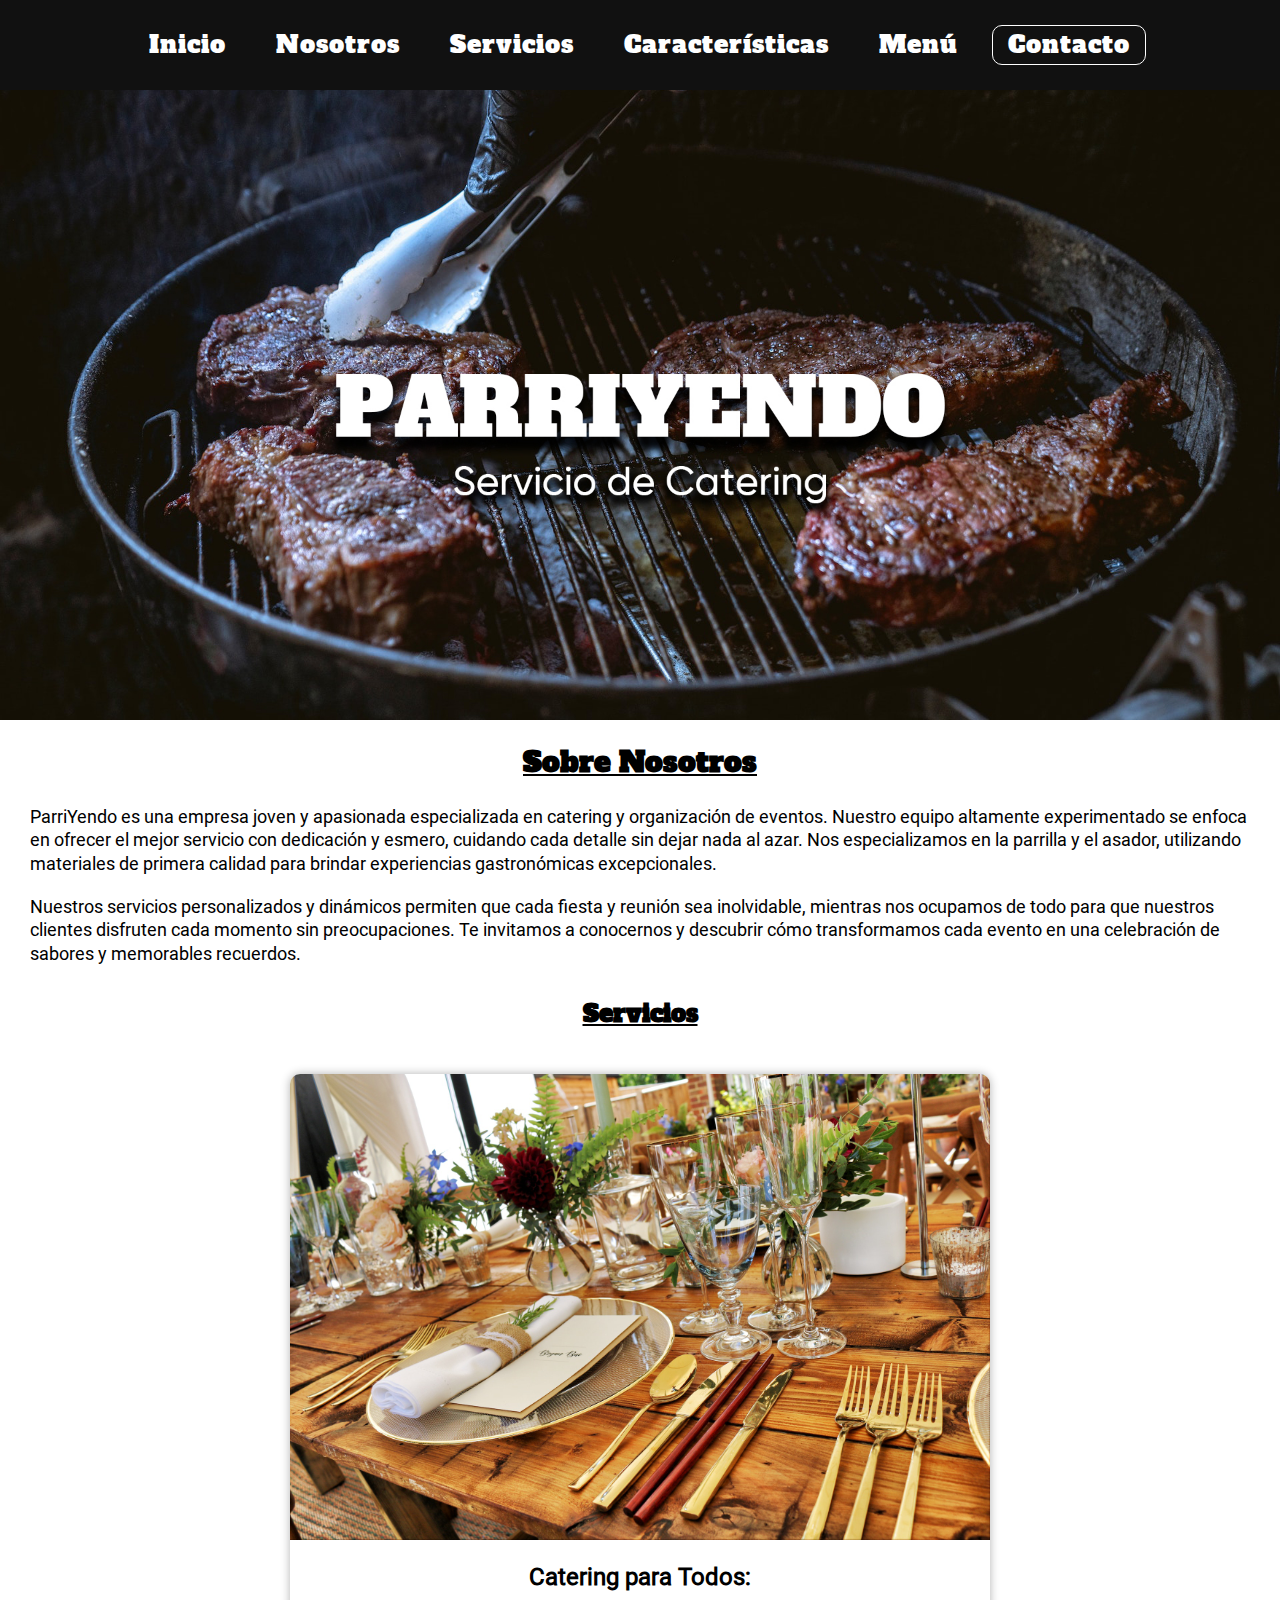
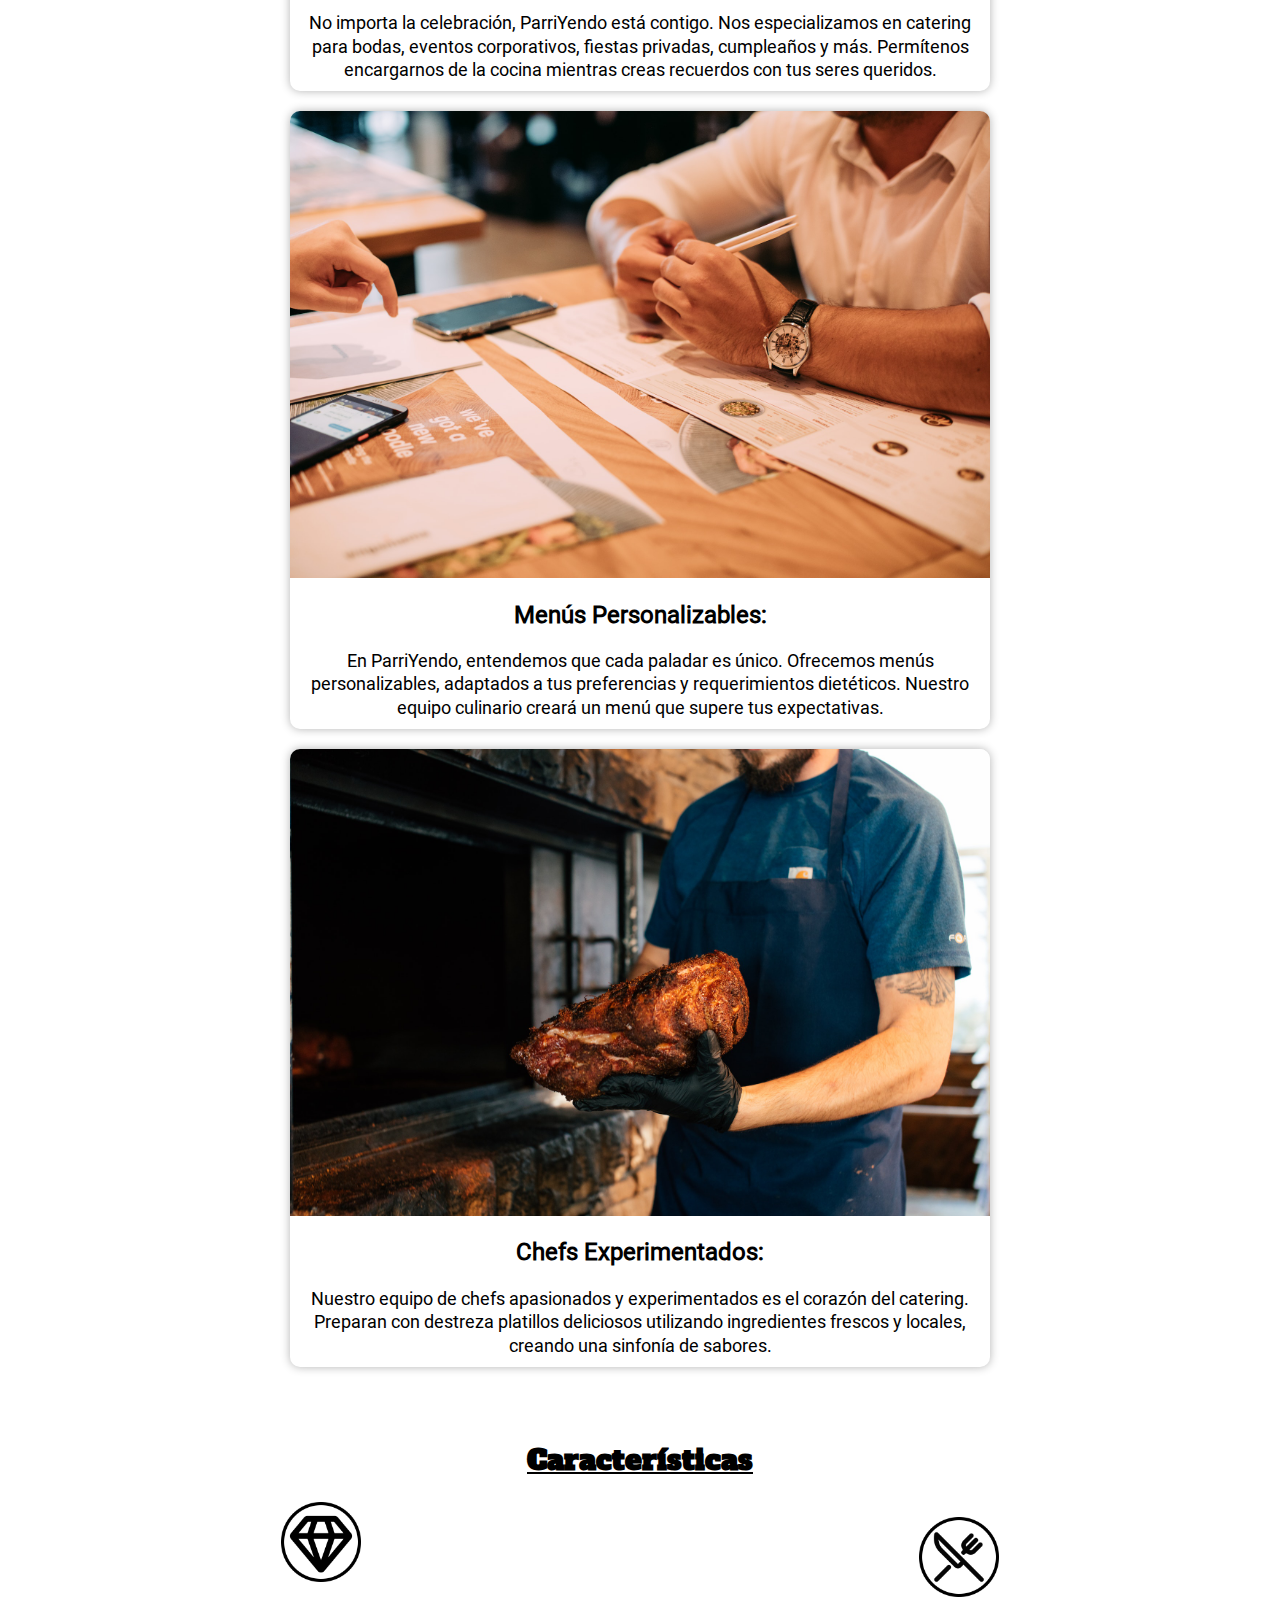
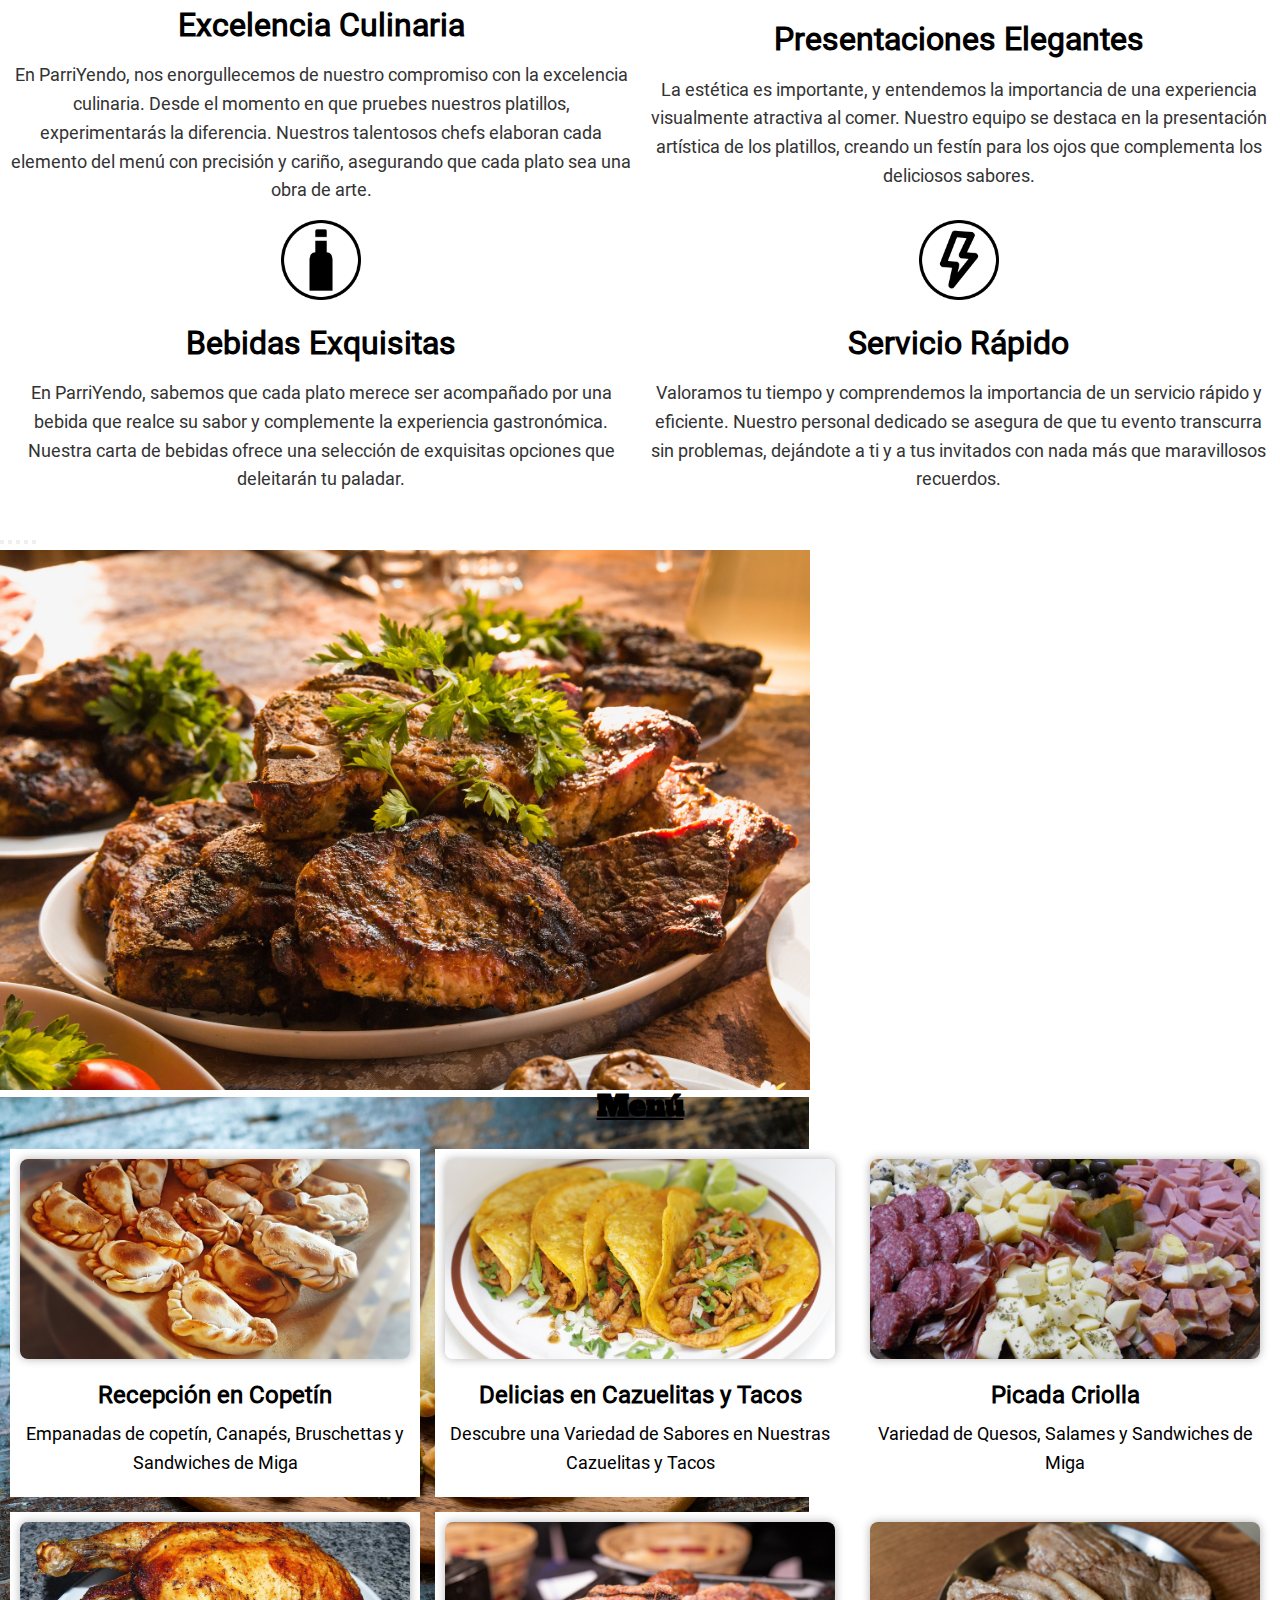
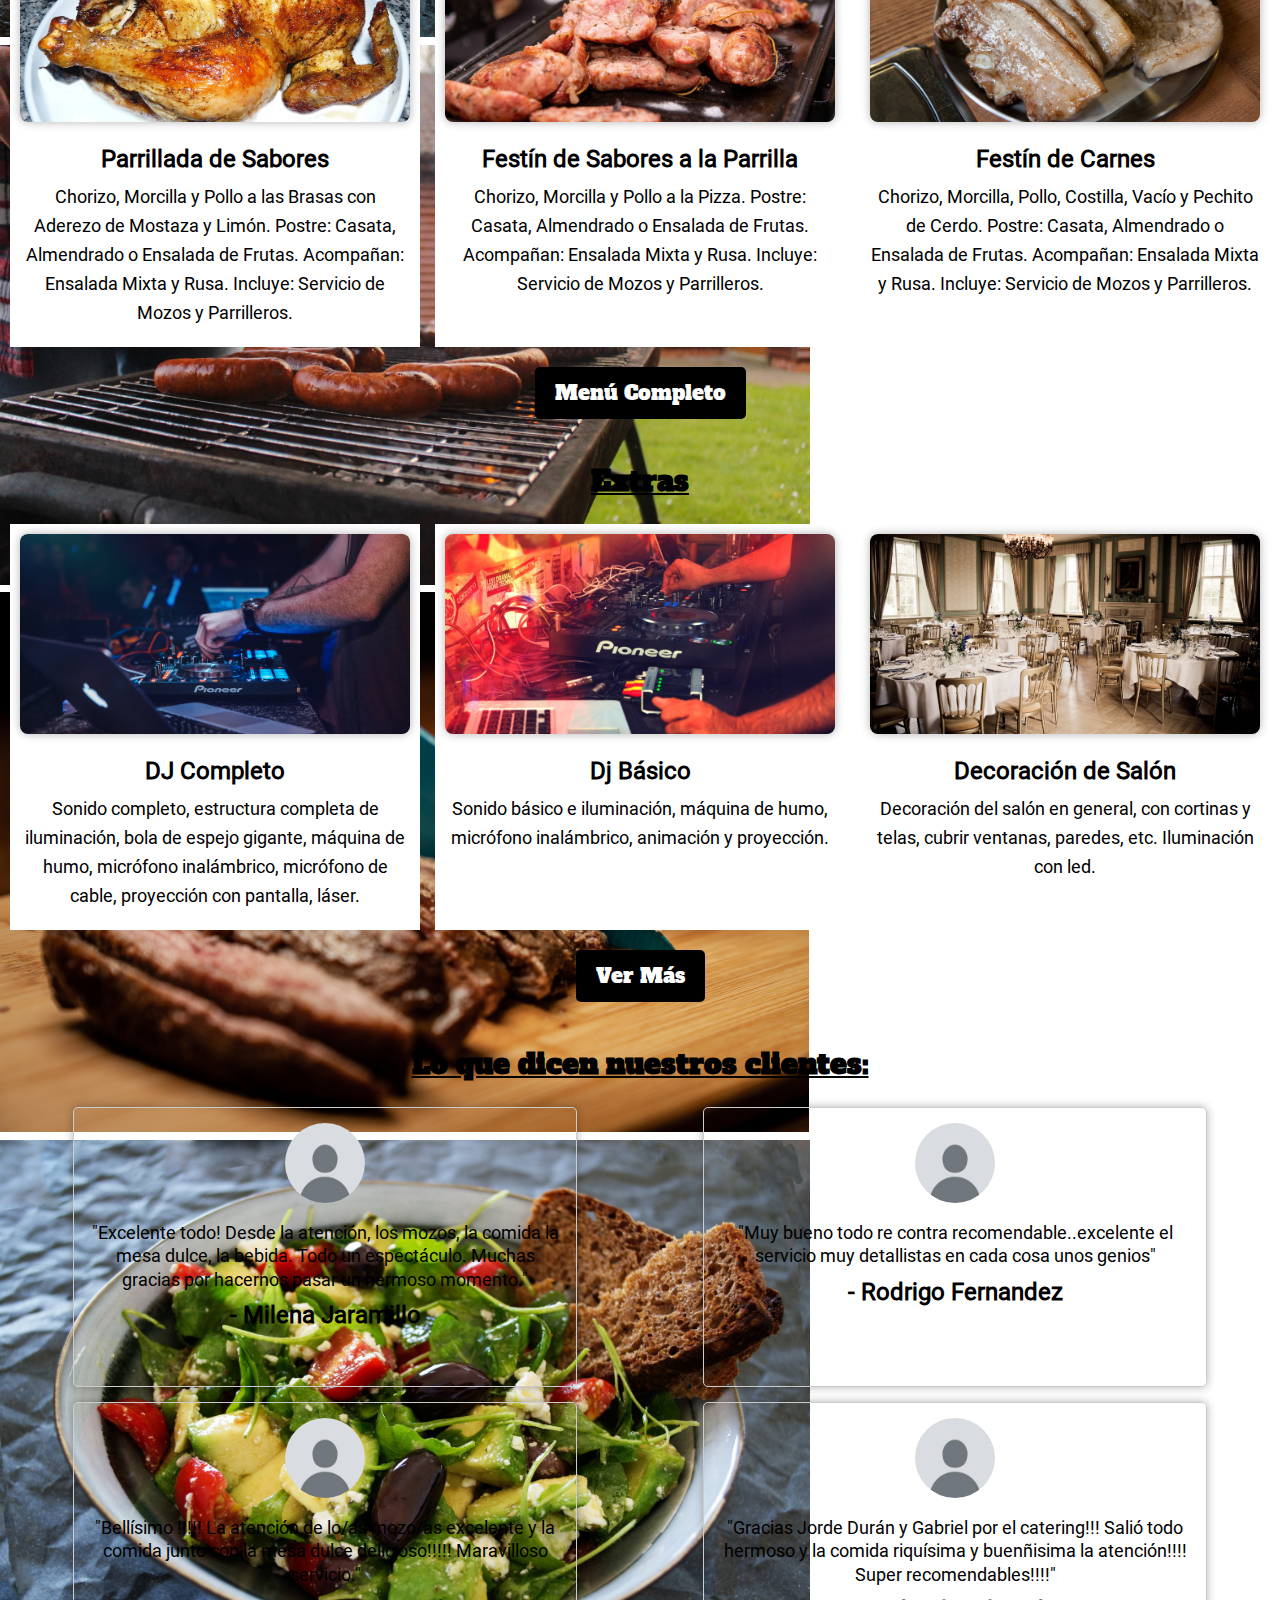
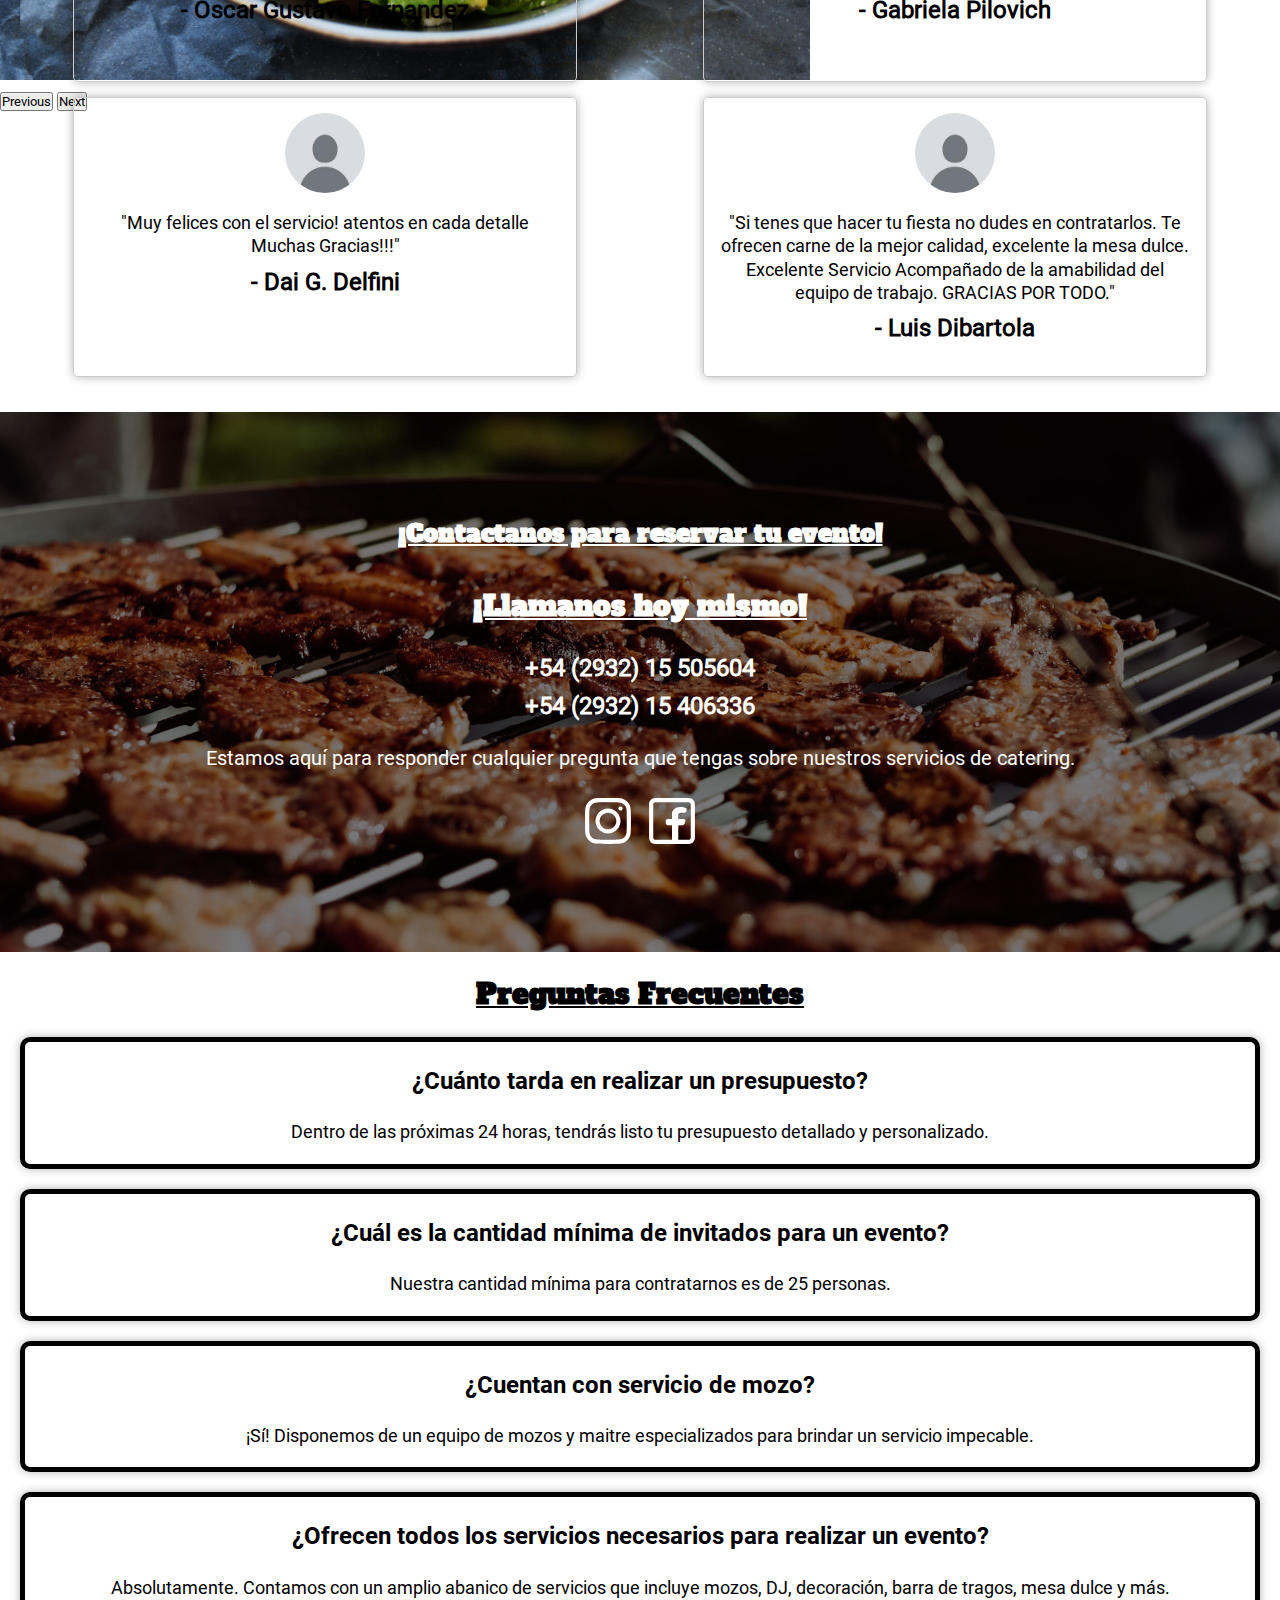
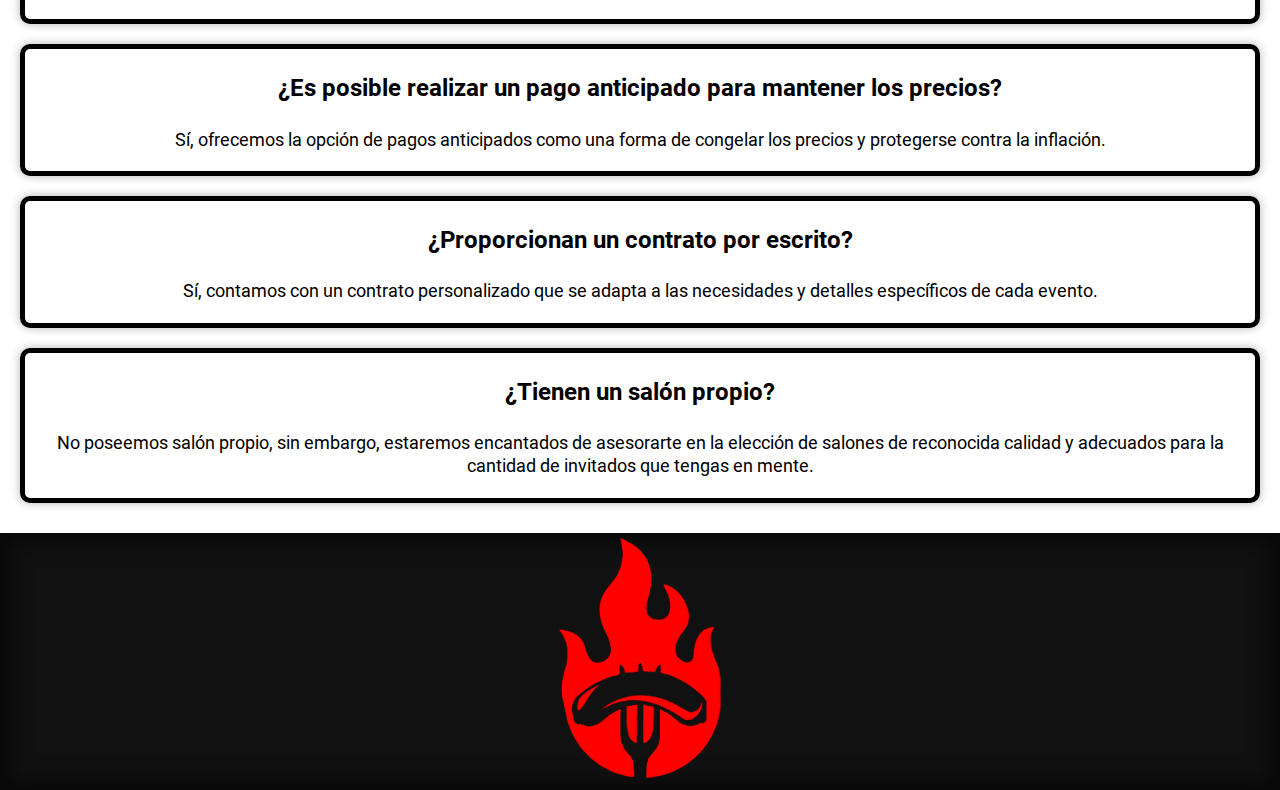
<file: index.html>
<!DOCTYPE html>
<html lang="es">
  <head>
    <meta charset="UTF-8" />
    <meta name="viewport" content="width=device-width, initial-scale=1.0" />
    <meta name="robots" content="index, follow" />

    <!-- Favicon -->
    <link rel="icon" href="img/parriyendo-favicon.png" />

    <!-- Titulo -->
    <title>ParriYendo</title>

    <!-- Descripcion -->
    <meta
      name="description"
      content="ParriYendo: Catering personalizado para eventos. Experiencia culinaria con platos deliciosos y presentaciones elegantes. Reserva ahora y saborea la perfección."
    />

    <!-- Tags -->
    <meta
      name="keywords"
      content="ParriYendo, catering, servicio de catering, catering para bodas, catering para eventos corporativos, catering para fiestas privadas, catering personalizado, reservas de catering"
    />

    <!-- Autor -->
    <meta name="author" content="Nicolás Durán" />

    <!-- CSS -->
    <link rel="stylesheet" href="css/style.css" />

    <!-- Boostrap -->
    <link
      href="https://cdn.jsdelivr.net/npm/bootstrap@5.3.1/dist/css/bootstrap.min.css"
      rel="stylesheet"
      integrity="sha384-4bw+/aepP/YC94hEpVNVgiZdgIC5+VKNBQNGCHeKRQN+PtmoHDEXuppvnDJzQIu9"
      crossorigin="anonymous"
    />
  </head>

  <body>
    <!-- NavBar -->

    <header id="inicio">
      <nav class="nav_links">
        <a href="#">Inicio</a>
        <a href="#sobre-nosotros">Nosotros</a>
        <a href="#services">Servicios</a>
        <a href="#caracteristicas">Características</a>
        <a href="menu.html">Menú</a>
        <a class="contact-boton" href="#contact-us">Contacto</a>
      </nav>
    </header>

    <!-- Fin NavBar -->

    <!-- Banner -->
    <div id="banner"></div>
    <!-- Fin Banner -->

    <!-- Sobre Nosotros -->
    <section id="sobre-nosotros">
      <h2 class="titulo">Sobre Nosotros</h2>
      <p class="parrafo">
        ParriYendo es una empresa joven y apasionada especializada en catering y
        organización de eventos. Nuestro equipo altamente experimentado se
        enfoca en ofrecer el mejor servicio con dedicación y esmero, cuidando
        cada detalle sin dejar nada al azar. Nos especializamos en la parrilla y
        el asador, utilizando materiales de primera calidad para brindar
        experiencias gastronómicas excepcionales.
      </p>
      <p class="parrafo">
        Nuestros servicios personalizados y dinámicos permiten que cada fiesta y
        reunión sea inolvidable, mientras nos ocupamos de todo para que nuestros
        clientes disfruten cada momento sin preocupaciones. Te invitamos a
        conocernos y descubrir cómo transformamos cada evento en una celebración
        de sabores y memorables recuerdos.
      </p>
    </section>
    <!-- Fin Sobre Nosotros -->

    <!-- Servicios -->
    <section id="services" class="services">
      <h2 class="titulo">Servicios</h2>
      <div class="services-box">
        <div class="service-item">
          <img src="img/Catering.jpg" alt="Vajilla En La Mesa" />
          <div class="service-description">
            <h3>Catering para Todos:</h3>
            <p>
              No importa la celebración, ParriYendo está contigo. Nos
              especializamos en catering para bodas, eventos corporativos,
              fiestas privadas, cumpleaños y más. Permítenos encargarnos de la
              cocina mientras creas recuerdos con tus seres queridos.
            </p>
          </div>
        </div>
      </div>
      <div class="services-box">
        <div class="service-item">
          <img
            src="img/menu-personalizado.jpg"
            alt="Persona Sentada Sobre Una Mesa De Madera"
          />
          <div class="service-description">
            <h3>Menús Personalizables:</h3>
            <p>
              En ParriYendo, entendemos que cada paladar es único. Ofrecemos
              menús personalizables, adaptados a tus preferencias y
              requerimientos dietéticos. Nuestro equipo culinario creará un menú
              que supere tus expectativas.
            </p>
          </div>
        </div>
      </div>
      <div class="services-box">
        <div class="service-item">
          <img src="img/chef-experimentados.jpg" alt="chef cocinando" />
          <div class="service-description">
            <h3>Chefs Experimentados:</h3>
            <p>
              Nuestro equipo de chefs apasionados y experimentados es el corazón
              del catering. Preparan con destreza platillos deliciosos
              utilizando ingredientes frescos y locales, creando una sinfonía de
              sabores.
            </p>
          </div>
        </div>
      </div>
      <br />
    </section>

    <!-- Fin Servicios -->

    <!-- Caracteristicas -->
    <h2 id="caracteristicas" class="titulo">Características</h2>
    <section class="parent" id="caracteristics">
      <div class="div1">
        <img
          class="icono"
          src="img/Excelencia-Culinaria.png"
          alt="icono Excelencia Culinaria"
        />
        <h3 class="carac-titulo">Excelencia Culinaria</h3>
        <p class="carac-text">
          En ParriYendo, nos enorgullecemos de nuestro compromiso con la
          excelencia culinaria. Desde el momento en que pruebes nuestros
          platillos, experimentarás la diferencia. Nuestros talentosos chefs
          elaboran cada elemento del menú con precisión y cariño, asegurando que
          cada plato sea una obra de arte.
        </p>
      </div>

      <div class="div4">
        <img
          class="icono"
          src="img/Presentaciones-Elegantes.png"
          alt="icono Presentaciones Elegantes"
        />
        <h3 class="carac-titulo">Presentaciones Elegantes</h3>
        <p class="carac-text">
          La estética es importante, y entendemos la importancia de una
          experiencia visualmente atractiva al comer. Nuestro equipo se destaca
          en la presentación artística de los platillos, creando un festín para
          los ojos que complementa los deliciosos sabores.
        </p>
      </div>

      <div class="div7">
        <img class="icono" src="img/Bebidas.png" alt="icono Bebidas" />
        <h3 class="carac-titulo">Bebidas Exquisitas</h3>
        <p class="carac-text">
          En ParriYendo, sabemos que cada plato merece ser acompañado por una
          bebida que realce su sabor y complemente la experiencia gastronómica.
          Nuestra carta de bebidas ofrece una selección de exquisitas opciones
          que deleitarán tu paladar.
        </p>
      </div>

      <div class="div10">
        <img
          class="icono"
          src="img/Servicio-Rápido.png"
          alt="icono servicio rapido"
        />
        <h3 class="carac-titulo">Servicio Rápido</h3>
        <p class="carac-text">
          Valoramos tu tiempo y comprendemos la importancia de un servicio
          rápido y eficiente. Nuestro personal dedicado se asegura de que tu
          evento transcurra sin problemas, dejándote a ti y a tus invitados con
          nada más que maravillosos recuerdos.
        </p>
      </div>
    </section>

    <!-- Fin Caracteristicas -->

    <!-- Galeria -->

    <div id="carrusel">
      <div id="carouselExampleIndicators" class="carousel slide">
        <div class="carousel-indicators">
          <button
            type="button"
            data-bs-target="#carouselExampleIndicators"
            data-bs-slide-to="0"
            class="active"
            aria-current="true"
            aria-label="Slide 1"
          ></button>
          <button
            type="button"
            data-bs-target="#carouselExampleIndicators"
            data-bs-slide-to="1"
            aria-label="Slide 2"
          ></button>
          <button
            type="button"
            data-bs-target="#carouselExampleIndicators"
            data-bs-slide-to="2"
            aria-label="Slide 3"
          ></button>
          <button
            type="button"
            data-bs-target="#carouselExampleIndicators"
            data-bs-slide-to="3"
            aria-label="Slide 4"
          ></button>
          <button
            type="button"
            data-bs-target="#carouselExampleIndicators"
            data-bs-slide-to="4"
            aria-label="Slide 5"
          ></button>
        </div>
        <div class="carousel-inner">
          <div class="carousel-item active">
            <img
              src="img/carne.jpg"
              class="d-block w-100"
              alt="cortando carne"
            />
          </div>
          <div class="carousel-item">
            <img
              src="img/empanadas.jpg"
              class="d-block w-100"
              alt="empanadas"
            />
          </div>
          <div class="carousel-item">
            <img
              src="img/chori.jpg"
              class="d-block w-100"
              alt="chef haciendo chorizos"
            />
          </div>
          <div class="carousel-item">
            <img
              src="img/cortando-carne.jpg"
              class="d-block w-100"
              alt="chef cortando carne"
            />
          </div>
          <div class="carousel-item">
            <img src="img/ensalada.jpg" class="d-block w-100" alt="ensalada" />
          </div>
        </div>
        <button
          class="carousel-control-prev"
          type="button"
          data-bs-target="#carouselExampleIndicators"
          data-bs-slide="prev"
        >
          <span class="carousel-control-prev-icon" aria-hidden="true"></span>
          <span class="visually-hidden">Previous</span>
        </button>
        <button
          class="carousel-control-next"
          type="button"
          data-bs-target="#carouselExampleIndicators"
          data-bs-slide="next"
        >
          <span class="carousel-control-next-icon" aria-hidden="true"></span>
          <span class="visually-hidden">Next</span>
        </button>
      </div>
    </div>

    <!-- <img src="img/carne.jpg" alt="cortando carne" />
        <img src="img/empanadas.jpg" alt="empanadas" />
        <img src="img/chori.jpg" alt="chef haciendo chorizos" />
        <img src="img/cortando-carne.jpg" alt="chef cortando carne" />
        <img src="img/ensalada.jpg" alt="Ensalada" />
        <img src="img/cupcakes.jpg" alt="Cupcakes" />
        <img src="img/catering-carrusel.jpg" alt="Catering" /> -->

    <!-- Fin Galeria -->

    <!-- Menu -->
    <h2 id="menu" class="titulo">Menú</h2>
    <section class="menu">
      <div class="menu-item">
        <img src="img/empanadas-menu.jpg" alt="Empanadas" />
        <h3>Recepción en Copetín</h3>
        <p>Empanadas de copetín, Canapés, Bruschettas y Sandwiches de Miga</p>
      </div>

      <div class="menu-item">
        <img src="img/tacos.jpg" alt="Tacos" />
        <h3>Delicias en Cazuelitas y Tacos</h3>
        <p>Descubre una Variedad de Sabores en Nuestras Cazuelitas y Tacos</p>
      </div>

      <div class="menu-item">
        <img src="img/picada.jpg" alt="Picada Criolla" />
        <h3>Picada Criolla</h3>
        <p>Variedad de Quesos, Salames y Sandwiches de Miga</p>
      </div>

      <div class="menu-item">
        <img src="img/grilled-chicken.jpg" alt="pollo a las brasas" />
        <h3>Parrillada de Sabores</h3>
        <p>
          Chorizo, Morcilla y Pollo a las Brasas con Aderezo de Mostaza y Limón.
          Postre: Casata, Almendrado o Ensalada de Frutas. Acompañan: Ensalada
          Mixta y Rusa. Incluye: Servicio de Mozos y Parrilleros.
        </p>
      </div>

      <div class="menu-item">
        <img src="img/chorizo.jpg" alt="chorizos" />
        <h3>Festín de Sabores a la Parrilla</h3>
        <p>
          Chorizo, Morcilla y Pollo a la Pizza. Postre: Casata, Almendrado o
          Ensalada de Frutas. Acompañan: Ensalada Mixta y Rusa. Incluye:
          Servicio de Mozos y Parrilleros.
        </p>
      </div>

      <div class="menu-item">
        <img src="img/pork-belly.jpg" alt="Pechito de Cerdo" />
        <h3>Festín de Carnes</h3>
        <p>
          Chorizo, Morcilla, Pollo, Costilla, Vacío y Pechito de Cerdo. Postre:
          Casata, Almendrado o Ensalada de Frutas. Acompañan: Ensalada Mixta y
          Rusa. Incluye: Servicio de Mozos y Parrilleros.
        </p>
      </div>
    </section>
    <div class="boton">
      <a href="menu.html" class="boton titulo">Menú Completo</a>
    </div>

    <!-- Fin Menu -->

    <!-- Adicionales -->
    <h2 class="titulo">Extras</h2>
    <section class="menu">
      <div class="menu-item">
        <img src="img/DJ.jpg" alt="DJ" />
        <h3>DJ Completo</h3>
        <p>
          Sonido completo, estructura completa de iluminación, bola de espejo
          gigante, máquina de humo, micrófono inalámbrico, micrófono de cable,
          proyección con pantalla, láser.
        </p>
      </div>

      <div class="menu-item">
        <img
          src="img/dj-bas.jpg"
          alt="Hombre Tocando El Tocadiscos Pioneer Dj
        "
        />
        <h3>Dj Básico</h3>
        <p>
          Sonido básico e iluminación, máquina de humo, micrófono inalámbrico,
          animación y proyección.
        </p>
      </div>

      <div class="menu-item">
        <img src="img/deco-salon.jpg" alt="Deco Salon" />
        <h3>Decoración de Salón</h3>
        <p>
          Decoración del salón en general, con cortinas y telas, cubrir
          ventanas, paredes, etc. Iluminación con led.
        </p>
      </div>
    </section>
    <div class="boton">
      <a href="menu.html#extras" class="boton titulo">Ver Más</a>
    </div>
    <!-- Fin Adicionales -->

    <!-- Testimonios -->
    <h2 class="titulo">Lo que dicen nuestros clientes:</h2>
    <section id="testimonios">
      <div class="testimonial">
        <img src="img/default-avatar.jpg" alt="Cliente 1" />
        <p>
          "Excelente todo! Desde la atención, los mozos, la comida la mesa
          dulce, la bebida. Todo un espectáculo. Muchas gracias por hacernos
          pasar un hermoso momento."
        </p>
        <h4>- Milena Jaramillo</h4>
      </div>
      <div class="testimonial">
        <img src="img/default-avatar.jpg" alt="Cliente 2" />
        <p>
          "Muy bueno todo re contra recomendable..excelente el servicio muy
          detallistas en cada cosa unos genios"
        </p>
        <h4>- Rodrigo Fernandez</h4>
      </div>
      <div class="testimonial">
        <img src="img/default-avatar.jpg" alt="Cliente 3" />
        <p>
          "Bellísimo !!!!! La atención de lo/as mozo/as excelente y la comida
          junto con la mesa dulce delicioso!!!!! Maravilloso servicio."
        </p>
        <h4>- Oscar Gustavo Fernandez</h4>
      </div>
      <div class="testimonial">
        <img src="img/default-avatar.jpg" alt="Cliente 4" />
        <p>
          "Gracias Jorde Durán y Gabriel por el catering!!! Salió todo hermoso y
          la comida riquísima y buenñisima la atención!!!! Super
          recomendables!!!!"
        </p>
        <h4>- Gabriela Pilovich</h4>
      </div>
      <div class="testimonial">
        <img src="img/default-avatar.jpg" alt="Cliente 5" />
        <p>
          "Muy felices con el servicio! atentos en cada detalle Muchas
          Gracias!!!"
        </p>
        <h4>- Dai G. Delfini</h4>
      </div>
      <div class="testimonial">
        <img src="img/default-avatar.jpg" alt="Cliente 6" />
        <p>
          "Si tenes que hacer tu fiesta no dudes en contratarlos. Te ofrecen
          carne de la mejor calidad, excelente la mesa dulce. Excelente Servicio
          Acompañado de la amabilidad del equipo de trabajo. GRACIAS POR TODO."
        </p>
        <h4>- Luis Dibartola</h4>
      </div>
    </section>
    <!-- <div class="boton">
      <a href="#" class="boton titulo">Más Testimonios</a>
    </div> -->
    <!-- Fin Testimonios -->

    <!-- contact us -->
    <section class="contact-us" id="contact-us">
      <div class="contact">
        <h2 class="titulo contact-titulo">
          ¡Contactanos para reservar tu evento!
        </h2>
        <h3 class="titulo">¡Llamanos hoy mismo!</h3>
        <h4>+54 (2932) 15 505604</h4>
        <h4>+54 (2932) 15 406336</h4>
        <div class="contact-text">
          <p class="parrafo">
            Estamos aquí para responder cualquier pregunta que tengas sobre
            nuestros servicios de catering.
          </p>
          <a href="https://www.instagram.com/parriyendo/" target="_blank"
            ><img class="social-icon" src="img/ig.svg" alt="instagram logo"
          /></a>
          <a href="https://www.facebook.com/parriyendo.ok.1" target="_blank"
            ><img
              class="social-icon"
              src="img/facebook.svg"
              alt="facebook logo"
          /></a>
        </div>
      </div>
    </section>
    <!-- Fin Conctacto -->

    <!-- FAQ -->
    <section id="faq">
      <h2 class="titulo">Preguntas Frecuentes</h2>
      <div class="preguntas">
        <div class="preg1">
          <h3 class="faq-titulo">¿Cuánto tarda en realizar un presupuesto?</h3>
          <p class="faq-parraf">
            Dentro de las próximas 24 horas, tendrás listo tu presupuesto
            detallado y personalizado.
          </p>
        </div>
        <div class="preg2">
          <h3 class="faq-titulo">
            ¿Cuál es la cantidad mínima de invitados para un evento?
          </h3>
          <p class="faq-parraf">
            Nuestra cantidad mínima para contratarnos es de 25 personas.
          </p>
        </div>
        <div class="preg3">
          <h3 class="faq-titulo">¿Cuentan con servicio de mozo?</h3>
          <p class="faq-parraf">
            ¡Sí! Disponemos de un equipo de mozos y maitre especializados para
            brindar un servicio impecable.
          </p>
        </div>
        <div class="preg4">
          <h3 class="faq-titulo">
            ¿Ofrecen todos los servicios necesarios para realizar un evento?
          </h3>
          <p class="faq-parraf">
            Absolutamente. Contamos con un amplio abanico de servicios que
            incluye mozos, DJ, decoración, barra de tragos, mesa dulce y más.
          </p>
        </div>
        <div class="preg5">
          <h3 class="faq-titulo">
            ¿Es posible realizar un pago anticipado para mantener los precios?
          </h3>
          <p class="faq-parraf">
            Sí, ofrecemos la opción de pagos anticipados como una forma de
            congelar los precios y protegerse contra la inflación.
          </p>
        </div>
        <div class="preg6">
          <h3 class="faq-titulo">¿Proporcionan un contrato por escrito?</h3>
          <p class="faq-parraf">
            Sí, contamos con un contrato personalizado que se adapta a las
            necesidades y detalles específicos de cada evento.
          </p>
        </div>
        <div class="preg7">
          <h3 class="faq-titulo">¿Tienen un salón propio?</h3>
          <p class="faq-parraf">
            No poseemos salón propio, sin embargo, estaremos encantados de
            asesorarte en la elección de salones de reconocida calidad y
            adecuados para la cantidad de invitados que tengas en mente.
          </p>
        </div>
      </div>
    </section>
    <!-- Fin FAQ -->

    <!-- Footer -->
    <footer id="footer">
      <div class="footer">
        <div>
          <a href="#"><img src="img/parriyendo-favicon.png" alt="" /></a>
        </div>
      </div>
    </footer>
    <!-- Fin Footer -->

    <!-- Boton de ir hacia arriba -->

    <div id="button-up">
      <img src="img/up.svg" alt="" />
    </div>

    <!-- fin Boton de ir hacia arriba -->

    <!-- scripts -->
    <script src="js/main.js"></script>

    <script
      src="https://cdn.jsdelivr.net/npm/bootstrap@5.3.1/dist/js/bootstrap.bundle.min.js"
      integrity="sha384-HwwvtgBNo3bZJJLYd8oVXjrBZt8cqVSpeBNS5n7C8IVInixGAoxmnlMuBnhbgrkm"
      crossorigin="anonymous"
    ></script>
  </body>
</html>
</file>
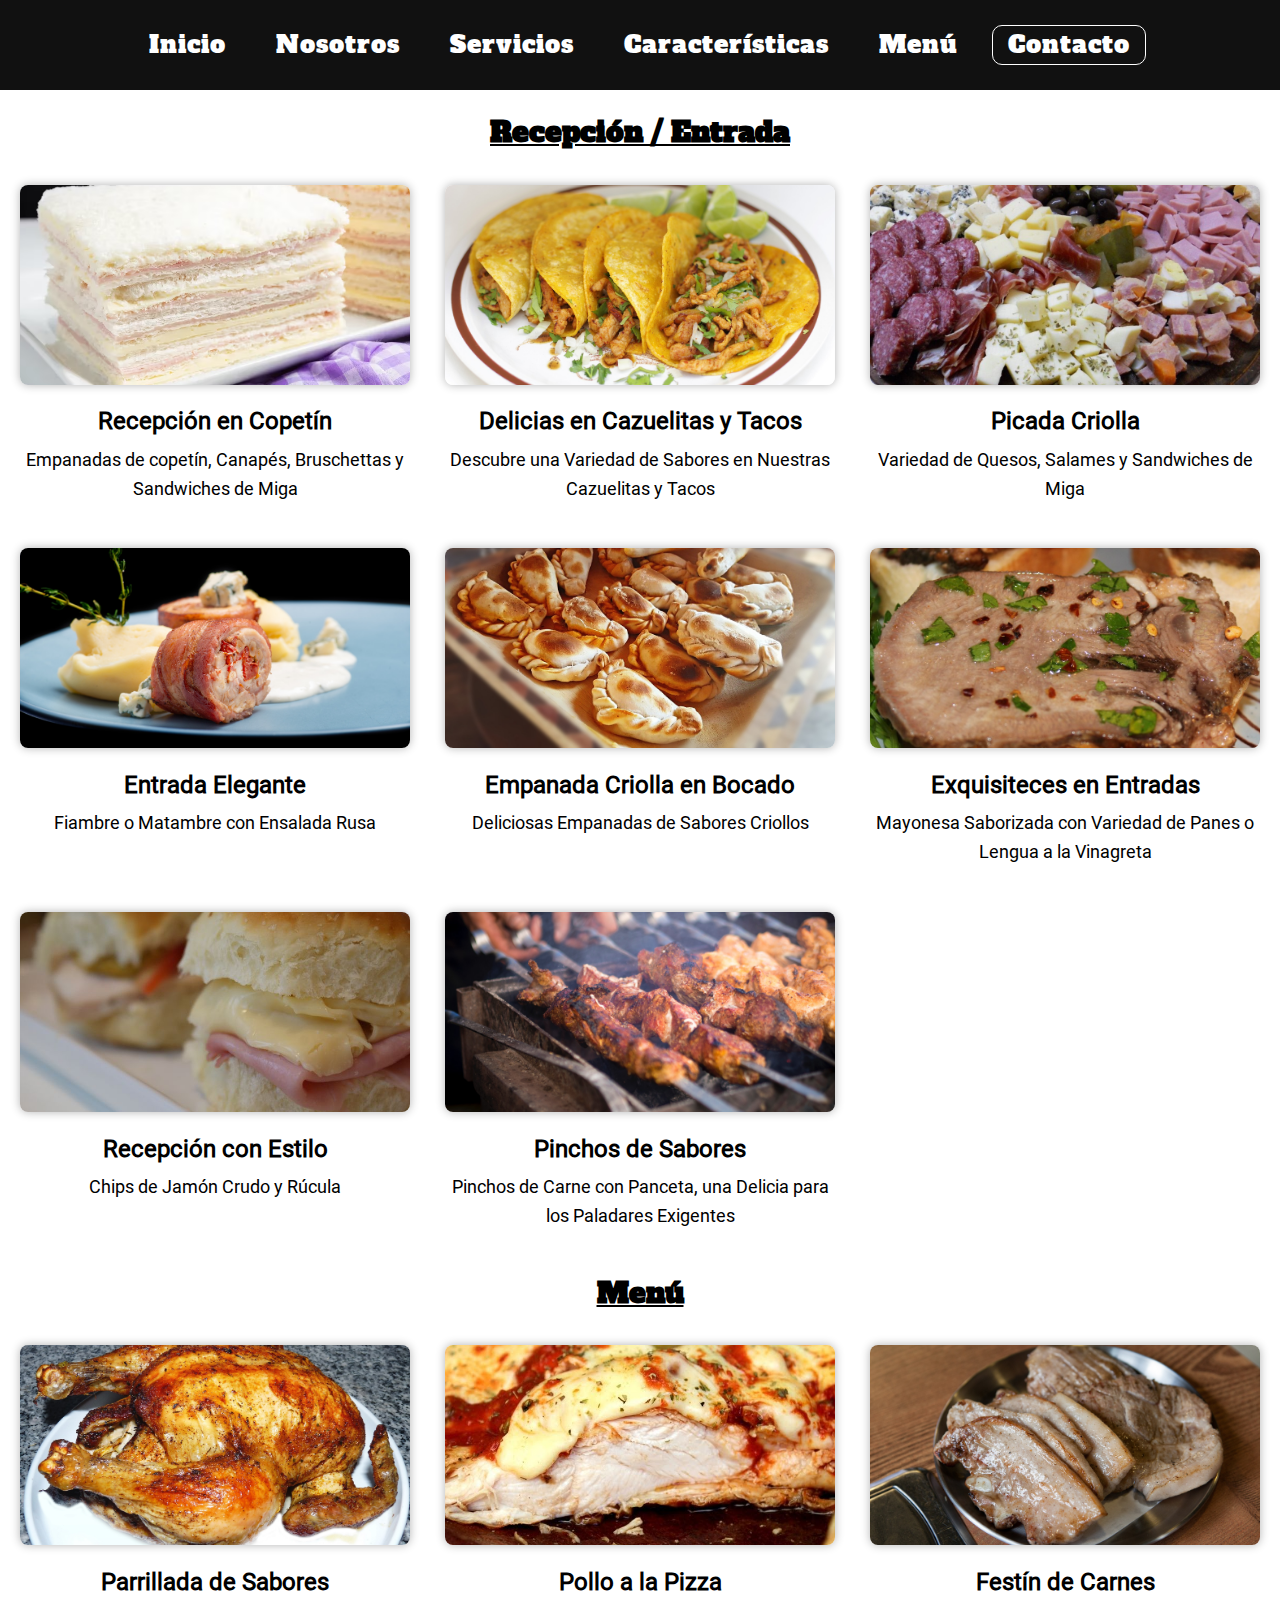
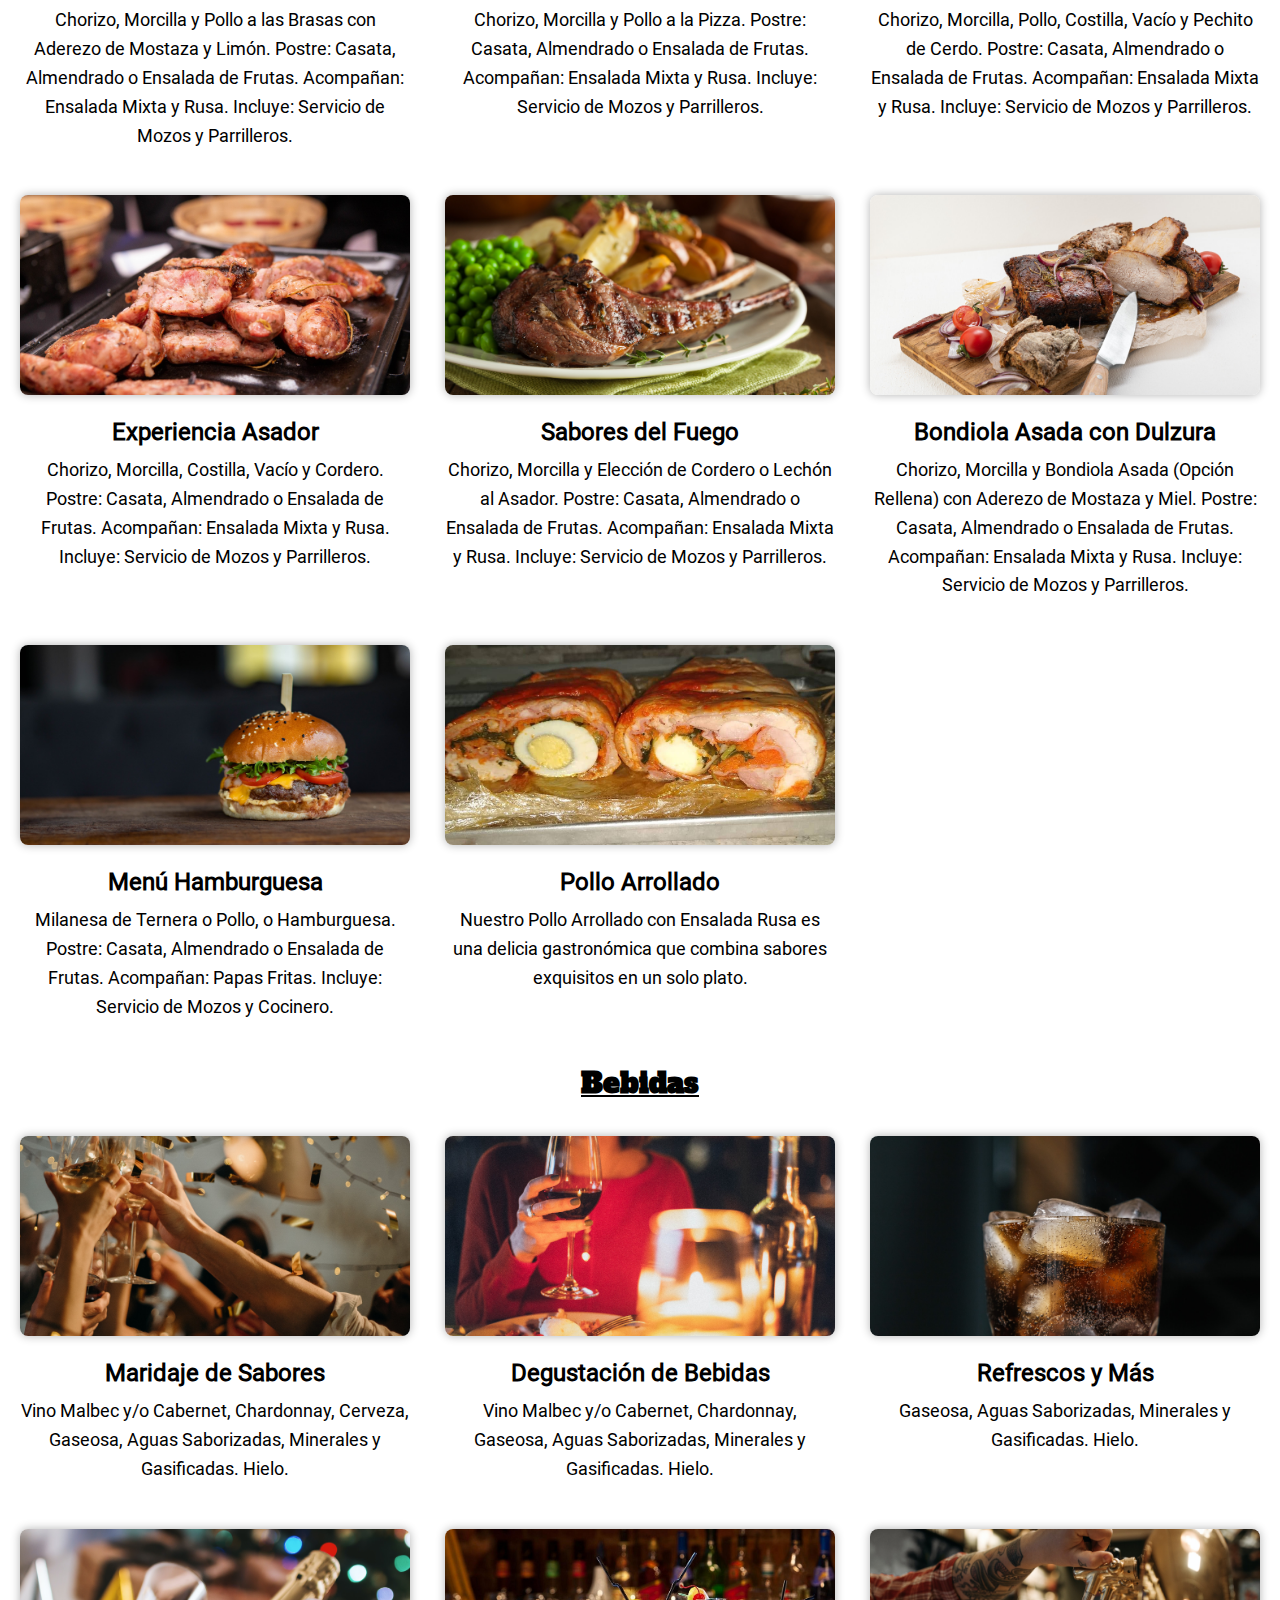
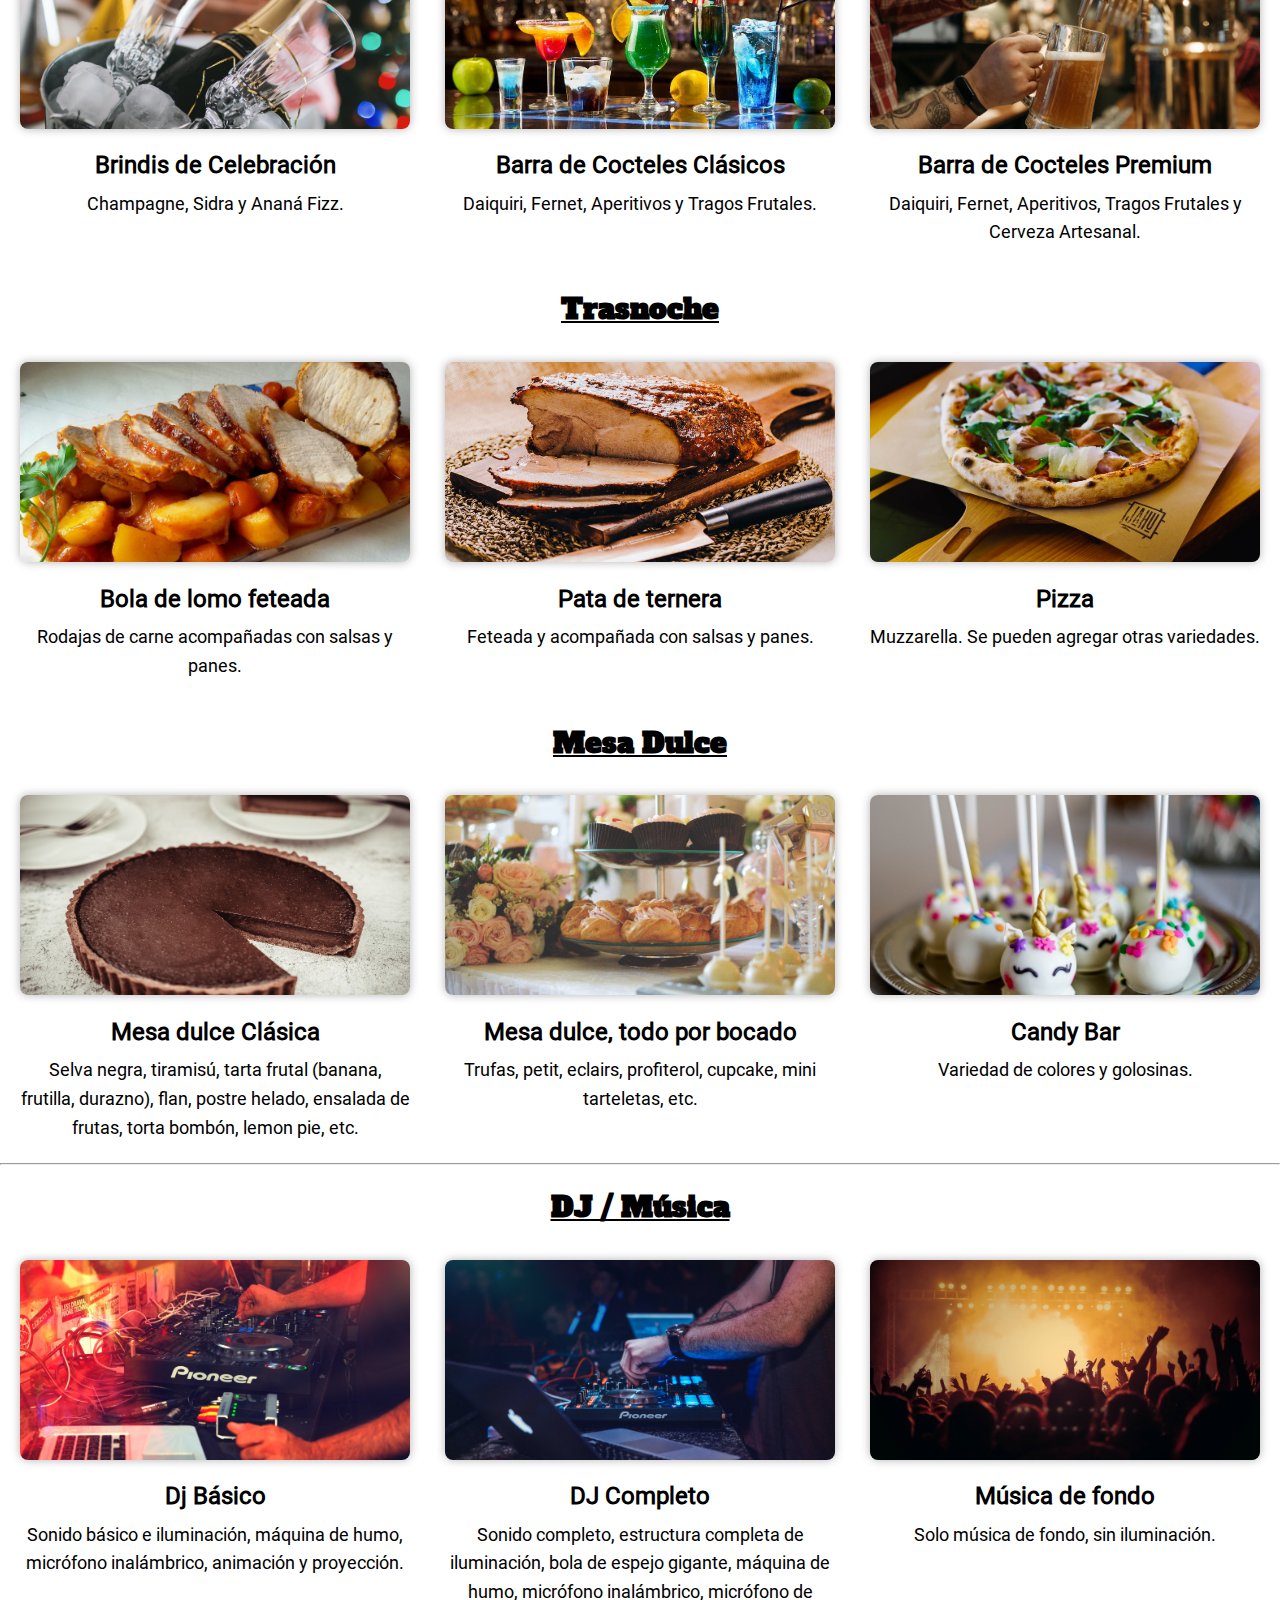
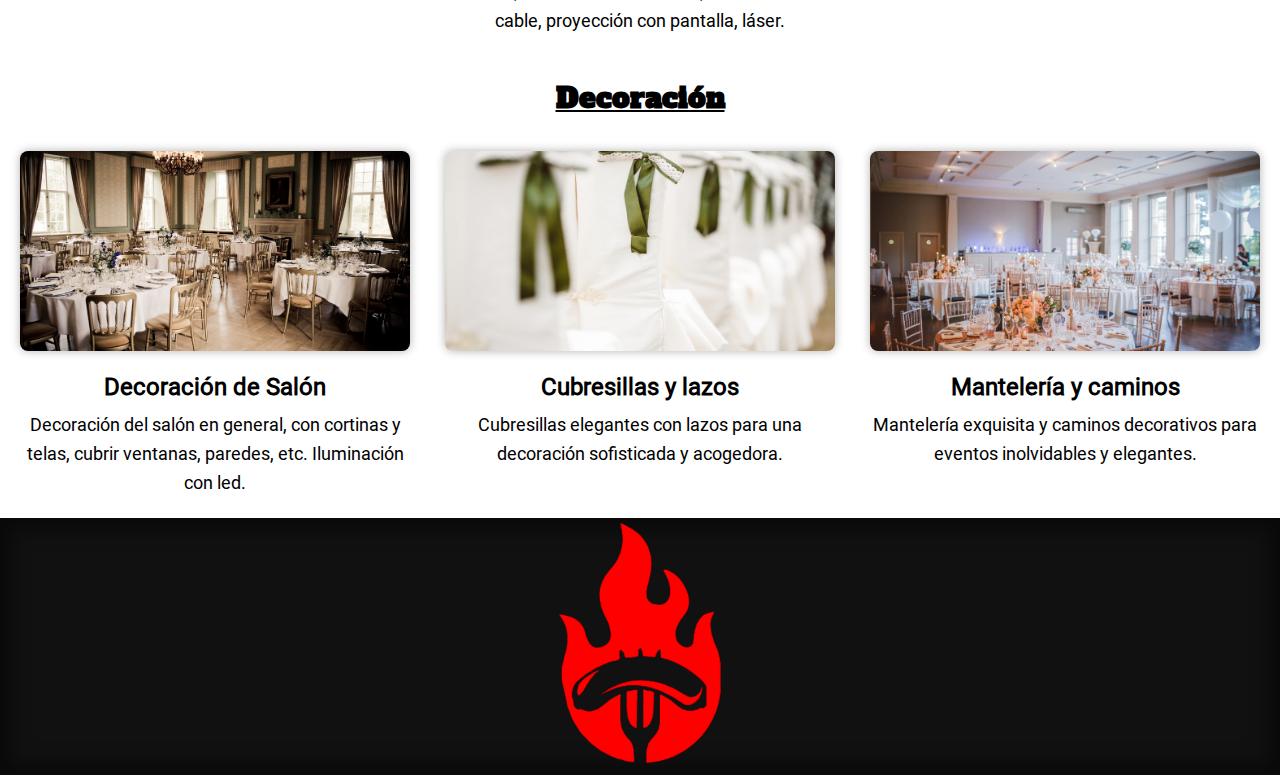
<file: menu.html>
<!DOCTYPE html>
<html lang="es">
  <head>
    <meta charset="UTF-8" />
    <meta name="viewport" content="width=device-width, initial-scale=1.0" />
    <meta name="robots" content="index, follow" />

    <!-- Favicon -->
    <link rel="icon" href="img/parriyendo-favicon.png" />

    <!-- Titulo -->
    <title>Menu | ParriYendo</title>

    <!-- Descripcion -->
    <meta
      name="description"
      content="ParriYendo: Catering personalizado para eventos. Experiencia culinaria con platos deliciosos y presentaciones elegantes. Reserva ahora y saborea la perfección."
    />

    <!-- Tags -->
    <meta
      name="keywords"
      content="ParriYendo, catering, servicio de catering, catering para bodas, catering para eventos corporativos, catering para fiestas privadas, catering personalizado, reservas de catering"
    />

    <!-- Autor -->
    <meta name="author" content="Nicolás Durán" />

    <!-- CSS -->
    <link rel="stylesheet" href="css/style.css" />

    <!-- Boostrap -->
    <link
      href="https://cdn.jsdelivr.net/npm/bootstrap@5.3.1/dist/css/bootstrap.min.css"
      rel="stylesheet"
      integrity="sha384-4bw+/aepP/YC94hEpVNVgiZdgIC5+VKNBQNGCHeKRQN+PtmoHDEXuppvnDJzQIu9"
      crossorigin="anonymous"
    />
  </head>

  <body>
    <!-- NavBar -->

    <header>
      <nav class="nav_links">
        <a href="index.html">Inicio</a>
        <a href="index.html#sobre-nosotros">Nosotros</a>
        <a href="index.html#services">Servicios</a>
        <a href="index.html#caracteristicas">Características</a>
        <a href="menu.html">Menú</a>
        <a class="contact-boton" href="#contact-us">Contacto</a>
      </nav>
    </header>

    <!-- Fin NavBar -->

    <!-- Recepcion Entrada -->
    <h2 id="menu" class="titulo">Recepción / Entrada</h2>
    <section class="menu">
      <div class="menu-item">
        <img src="img/sanguche-de-miga.png" alt="Sandwiches de Miga" />
        <h3>Recepción en Copetín</h3>
        <p>Empanadas de copetín, Canapés, Bruschettas y Sandwiches de Miga</p>
      </div>

      <div class="menu-item">
        <img src="img/tacos.jpg" alt="Tacos" />
        <h3>Delicias en Cazuelitas y Tacos</h3>
        <p>Descubre una Variedad de Sabores en Nuestras Cazuelitas y Tacos</p>
      </div>

      <div class="menu-item">
        <img src="img/picada.jpg" alt="Picada Criolla" />
        <h3>Picada Criolla</h3>
        <p>Variedad de Quesos, Salames y Sandwiches de Miga</p>
      </div>

      <div class="menu-item">
        <img src="img/entrada-elegante.jpg" alt="Entrada Elegante" />
        <h3>Entrada Elegante</h3>
        <p>Fiambre o Matambre con Ensalada Rusa</p>
      </div>

      <div class="menu-item">
        <img src="img/empanadas-menu.jpg" alt="empanadas" />
        <h3>Empanada Criolla en Bocado</h3>
        <p>Deliciosas Empanadas de Sabores Criollos</p>
      </div>

      <div class="menu-item">
        <img src="img/LENGUA.png" alt="lengua a la vinagreta" />
        <h3>Exquisiteces en Entradas</h3>
        <p>Mayonesa Saborizada con Variedad de Panes o Lengua a la Vinagreta</p>
      </div>

      <div class="menu-item">
        <img src="img/chips-jamon-queso.jpg" alt="chips jamon y queso" />
        <h3>Recepción con Estilo</h3>
        <p>Chips de Jamón Crudo y Rúcula</p>
      </div>

      <div class="menu-item">
        <img src="img/pinchos-de-carne.jpg" alt="pinchos de carne" />
        <h3>Pinchos de Sabores</h3>
        <p>
          Pinchos de Carne con Panceta, una Delicia para los Paladares Exigentes
        </p>
      </div>
    </section>
    <!-- Recepcion Entrada -->

    <!-- Menu -->
    <h2 class="titulo">Menú</h2>
    <section class="menu">
      <div class="menu-item">
        <img src="img/grilled-chicken.jpg" alt="Pollo a las Brasas" />
        <h3>Parrillada de Sabores</h3>
        <p>
          Chorizo, Morcilla y Pollo a las Brasas con Aderezo de Mostaza y Limón.
          Postre: Casata, Almendrado o Ensalada de Frutas. Acompañan: Ensalada
          Mixta y Rusa. Incluye: Servicio de Mozos y Parrilleros.
        </p>
      </div>

      <div class="menu-item">
        <img src="img/pollo-a-la-piiza.jpg" alt="Pollo a la pizza" />
        <h3>Pollo a la Pizza</h3>
        <p>
          Chorizo, Morcilla y Pollo a la Pizza. Postre: Casata, Almendrado o
          Ensalada de Frutas. Acompañan: Ensalada Mixta y Rusa. Incluye:
          Servicio de Mozos y Parrilleros.
        </p>
      </div>

      <div class="menu-item">
        <img src="img/pork-belly.jpg" alt="Pork belly" />
        <h3>Festín de Carnes</h3>
        <p>
          Chorizo, Morcilla, Pollo, Costilla, Vacío y Pechito de Cerdo. Postre:
          Casata, Almendrado o Ensalada de Frutas. Acompañan: Ensalada Mixta y
          Rusa. Incluye: Servicio de Mozos y Parrilleros.
        </p>
      </div>

      <div class="menu-item">
        <img src="img/chorizo.jpg" alt="chorizos" />
        <h3>Experiencia Asador</h3>
        <p>
          Chorizo, Morcilla, Costilla, Vacío y Cordero. Postre: Casata,
          Almendrado o Ensalada de Frutas. Acompañan: Ensalada Mixta y Rusa.
          Incluye: Servicio de Mozos y Parrilleros.
        </p>
      </div>

      <div class="menu-item">
        <img src="img/cordero.jpg" alt="cordero" />
        <h3>Sabores del Fuego</h3>
        <p>
          Chorizo, Morcilla y Elección de Cordero o Lechón al Asador. Postre:
          Casata, Almendrado o Ensalada de Frutas. Acompañan: Ensalada Mixta y
          Rusa. Incluye: Servicio de Mozos y Parrilleros.
        </p>
      </div>

      <div class="menu-item">
        <img src="img/bondiola.jpg" alt="bondiola" />
        <h3>Bondiola Asada con Dulzura</h3>
        <p>
          Chorizo, Morcilla y Bondiola Asada (Opción Rellena) con Aderezo de
          Mostaza y Miel. Postre: Casata, Almendrado o Ensalada de Frutas.
          Acompañan: Ensalada Mixta y Rusa. Incluye: Servicio de Mozos y
          Parrilleros.
        </p>
      </div>

      <div class="menu-item">
        <img src="img/hambur.jpg" alt="hamburguesa" />
        <h3>Menú Hamburguesa</h3>
        <p>
          Milanesa de Ternera o Pollo, o Hamburguesa. Postre: Casata, Almendrado
          o Ensalada de Frutas. Acompañan: Papas Fritas. Incluye: Servicio de
          Mozos y Cocinero.
        </p>
      </div>

      <div class="menu-item">
        <img src="img/pollo-rusa.jpg" alt="pollo con ensalada rusa" />
        <h3>Pollo Arrollado</h3>
        <p>
          Nuestro Pollo Arrollado con Ensalada Rusa es una delicia gastronómica
          que combina sabores exquisitos en un solo plato.
        </p>
      </div>
    </section>
    <!-- Fin Menu -->

    <!-- Bebidas -->
    <h2 class="titulo">Bebidas</h2>
    <section class="menu">
      <div class="menu-item">
        <img src="img/Maridaje-de-Sabores.jpg" alt="Maridaje de Sabores" />
        <h3>Maridaje de Sabores</h3>
        <p>
          Vino Malbec y/o Cabernet, Chardonnay, Cerveza, Gaseosa, Aguas
          Saborizadas, Minerales y Gasificadas. Hielo.
        </p>
      </div>

      <div class="menu-item">
        <img
          src="img/Degustación-de-Bebidas.jpg"
          alt="Degustación de bebidas"
        />
        <h3>Degustación de Bebidas</h3>
        <p>
          Vino Malbec y/o Cabernet, Chardonnay, Gaseosa, Aguas Saborizadas,
          Minerales y Gasificadas. Hielo.
        </p>
      </div>

      <div class="menu-item">
        <img src="img/refresco.jpg" alt="refresco" />
        <h3>Refrescos y Más</h3>
        <p>Gaseosa, Aguas Saborizadas, Minerales y Gasificadas. Hielo.</p>
      </div>

      <div class="menu-item">
        <img src="img/champagne.jpg" alt="champagne" />
        <h3>Brindis de Celebración</h3>
        <p>Champagne, Sidra y Ananá Fizz.</p>
      </div>

      <div class="menu-item">
        <img src="img/tragos.png" alt="barra tragos" />
        <h3>Barra de Cocteles Clásicos</h3>
        <p>Daiquiri, Fernet, Aperitivos y Tragos Frutales.</p>
      </div>

      <div class="menu-item">
        <img src="img/cerveza.jpg" alt="cerveza" />
        <h3>Barra de Cocteles Premium</h3>
        <p>
          Daiquiri, Fernet, Aperitivos, Tragos Frutales y Cerveza Artesanal.
        </p>
      </div>
    </section>
    <!-- Fin Bebidas -->

    <!--   Trasnoche -->

    <h2 class="titulo">Trasnoche</h2>
    <section class="menu">
      <div class="menu-item">
        <img src="img/bola-lomo.jpg" alt="bola de lomo" />
        <h3>Bola de lomo feteada</h3>
        <p>Rodajas de carne acompañadas con salsas y panes.</p>
      </div>

      <div class="menu-item">
        <img src="img/ternera.jpg" alt="Pata de Ternera" />
        <h3>Pata de ternera</h3>
        <p>Feteada y acompañada con salsas y panes.</p>
      </div>

      <div class="menu-item">
        <img src="img/pizza.jpg" alt="pizza" />
        <h3>Pizza</h3>
        <p>Muzzarella. Se pueden agregar otras variedades.</p>
      </div>
    </section>

    <!-- Fin Trasnoche -->

    <!-- Mesa Dulce -->

    <h2 class="titulo">Mesa Dulce</h2>
    <section class="menu">
      <div class="menu-item">
        <img src="img/mesa-clasica.jpg" alt="mesa dulce clasica" />
        <h3>Mesa dulce Clásica</h3>
        <p>
          Selva negra, tiramisú, tarta frutal (banana, frutilla, durazno), flan,
          postre helado, ensalada de frutas, torta bombón, lemon pie, etc.
        </p>
      </div>

      <div class="menu-item">
        <img src="img/mesa-dulce.jpg" alt="mesa dulce" />
        <h3>Mesa dulce, todo por bocado</h3>
        <p>
          Trufas, petit, eclairs, profiterol, cupcake, mini tarteletas, etc.
        </p>
      </div>

      <div class="menu-item">
        <img src="img/candy-bar.jpg" alt="candy bar" />
        <h3>Candy Bar</h3>
        <p>Variedad de colores y golosinas.</p>
      </div>
    </section>

    <!-- Fin Mesa Dulce -->

    <hr />

    <!-- DJ / Música -->
    <h2 id="extras" class="titulo">DJ / Música</h2>
    <section class="menu">
      <div class="menu-item">
        <img
          src="img/dj-bas.jpg"
          alt="Hombre Tocando El Tocadiscos Pioneer Dj
        "
        />
        <h3>Dj Básico</h3>
        <p>
          Sonido básico e iluminación, máquina de humo, micrófono inalámbrico,
          animación y proyección.
        </p>
      </div>

      <div class="menu-item">
        <img src="img/DJ.jpg" alt="DJ" />
        <h3>DJ Completo</h3>
        <p>
          Sonido completo, estructura completa de iluminación, bola de espejo
          gigante, máquina de humo, micrófono inalámbrico, micrófono de cable,
          proyección con pantalla, láser.
        </p>
      </div>

      <div class="menu-item">
        <img src="img/musica-fondo.jpg" alt="Personas En Concierto" />
        <h3>Música de fondo</h3>
        <p>Solo música de fondo, sin iluminación.</p>
      </div>
    </section>
    <!-- Fin DJ -->

    <!-- deco -->
    <h2 class="titulo">Decoración</h2>
    <section class="menu">
      <div class="menu-item">
        <img src="img/deco-salon.jpg" alt="Deco Salon" />
        <h3>Decoración de Salón</h3>
        <p>
          Decoración del salón en general, con cortinas y telas, cubrir
          ventanas, paredes, etc. Iluminación con led.
        </p>
      </div>

      <div class="menu-item">
        <img src="img/cubre-silla.jpg" alt="Cubresillas y lazos" />
        <h3>Cubresillas y lazos</h3>
        <p>
          Cubresillas elegantes con lazos para una decoración sofisticada y
          acogedora.
        </p>
      </div>

      <div class="menu-item">
        <img src="img/manteleria.jpg" alt="manteleria" />
        <h3>Mantelería y caminos</h3>
        <p>
          Mantelería exquisita y caminos decorativos para eventos inolvidables y
          elegantes.
        </p>
      </div>
    </section>
    <!-- Fin DECO -->

    <!-- contact us -->
    <!-- <section class="contact-us" id="contact-us">
      <div class="contact">
        <h2 class="titulo contact-titulo">
          ¡Contactanos para reservar tu evento!
        </h2>
        <h3 class="titulo">¡Llamanos hoy mismo!</h3>
        <h4>+54 (2932) 15 505604</h4>
        <h4>+54 (2932) 15 406336</h4>
        <div class="contact-text">
          <p class="parrafo">
            Estamos aquí para responder cualquier pregunta que tengas sobre
            nuestros servicios de catering.
          </p>
          <a href="https://www.instagram.com/parriyendo/" target="_blank"
            ><img class="social-icon" src="img/ig.svg" alt="instagram logo"
          /></a>
          <a href="https://www.facebook.com/parriyendo.ok.1" target="_blank"
            ><img
              class="social-icon"
              src="img/facebook.svg"
              alt="facebook logo"
          /></a>
        </div>
      </div>
    </section> -->
    <!-- Fin Conctacto -->

    <!-- Footer -->
    <footer id="footer">
      <div class="footer">
        <div>
          <a href="#"><img src="img/parriyendo-favicon.png" alt="" /></a>
        </div>
      </div>
    </footer>
    <!-- Fin Footer -->

    <!-- Boton de ir hacia arriba -->

    <div id="button-up">
      <img src="img/up.svg" alt="" />
    </div>

    <!-- fin Boton de ir hacia arriba -->

    <!-- scripts -->
    <script src="js/main.js"></script>

    <script
      src="https://cdn.jsdelivr.net/npm/bootstrap@5.3.1/dist/js/bootstrap.bundle.min.js"
      integrity="sha384-HwwvtgBNo3bZJJLYd8oVXjrBZt8cqVSpeBNS5n7C8IVInixGAoxmnlMuBnhbgrkm"
      crossorigin="anonymous"
    ></script>
  </body>
</html>
</file>
<file: css/style.css>
@font-face {
  font-family: "AlfaSlabOne";
  src: url(../fonts/AlfaSlabOne-Regular.ttf);
}

@font-face {
  font-family: "Roboto-Regular";
  src: url(../fonts/Roboto-Regular.ttf);
}

@font-face {
  font-family: "Roboto-Bold";
  src: url(../fonts/Roboto-Bold.ttf);
  font-weight: bold;
  font-style: bold;
}

* {
  margin: 0;
  padding: 0;
  box-sizing: border-box;
  font-family: "Roboto-Regular";
}

html {
  scroll-behavior: smooth;
}

/* Header */
ul {
  margin: 0;
}

.nav_links a {
  text-decoration: none;
  font-size: 30px;
  color: white;
  font-family: "AlfaSlabOne";
  margin: 20px;
  letter-spacing: 1.5px;
}

header {
  display: flex;
  background: #111111;
  height: 10vh;
  justify-content: center;
  align-items: center;
  padding: 30px 10%;
}

.nav_links {
  list-style: none;
}

.nav_links img {
  height: 80px;
}

.nav_links a {
  display: inline-block;
  padding: 0 20px;
}

.nav_links a {
  transition: all 0.3s ease 0s;
}

.nav_links a:hover {
  color: #ff8f67;
}

.contact-boton {
  border: 1px solid white;
  border-radius: 15px;
}

.contact-boton:hover {
  border: 1px solid #ff8f67;
}
/* Fin Header */

/* Banner */

#banner {
  background-image: url("../img/banner2.jpg");
  background-repeat: no-repeat;
  background-size: 100vw;
  background-position: center;
  height: 90vh;
}

/* Fin Banner */

/* Sobre Nosotros */

.titulo {
  font-family: "AlfaSlabOne";
  text-decoration: underline;
  margin: 40px;
  text-align: center;
  font-size: 56px;
}

.parrafo {
  font-family: "Roboto-Regular";
  padding: 0 20vh;
  margin: 30px;
  font-size: 25px;
  line-height: 1.5;
}

/* Fin Sobre Nosotros */

/* Servicios */

.services {
  text-align: center;
  padding-bottom: 25px;
}

.services-box {
  display: flex;
  display: inline-block;
  justify-content: center;
  align-items: center;
  flex-wrap: wrap;
}

.services h2 {
  padding: 10px;
}

.service-item {
  width: 475px;
  height: 780px;
  margin: 20px;
  border-radius: 20px;
  overflow: hidden;
  box-shadow: 0px 0px 10px rgba(0, 0, 0, 0.3);
  transition: transform 0.3s ease;
}

.service-item:hover {
  transform: translateY(-10px);
}

.service-item img {
  width: 100%;
  height: 45%;
  object-fit: cover;
}

.service-description {
  padding: 20px;
  text-align: center;
}

.service-description h3 {
  font-size: 34px;
  font-weight: 600;
  margin-bottom: 25px;
}

.service-description p {
  font-size: 25px;
  line-height: 1.4;
}

/* Fin Servicios */

/* Caracteristicas */

/* Estilos Generales */
body {
  font-family: Arial, sans-serif;
  line-height: 1.6;
  margin: 0;
  padding: 0;
}

/* Sección de Características */
#caracteristics {
  display: grid;
  grid-template-columns: repeat(2, 1fr);
  grid-gap: 30px;
  justify-content: center;
  align-items: center;
  padding-left: 100px;
  padding-right: 100px;
  padding-bottom: 50px;
}

/* Estilos de los Elementos de la Sección */
.div1,
.div4,
.div7,
.div10 {
  text-align: center;
}

.icono {
  width: 120px;
  height: 120px;
}

.carac-titulo {
  font-size: 36px;
  font-weight: 600;
  margin: 20px 0;
}

.carac-text {
  font-size: 25px;
  color: #333;
}

/* Fin Caracteristicas */

/* Galeria */

#carrusel {
  height: 80vh;
}

#carrusel img {
  height: 80vh;
  object-fit: cover;
}

/* Fin Galeia */

/* Menu */

.menu {
  display: grid;
  grid-template-columns: repeat(auto-fit, minmax(500px, 1fr));
  grid-gap: 30px;
  padding: 0px 50px 0px 50px;
}

.menu-item {
  text-align: center;
  background-color: #fff;
  padding: 20px;
  /* border-radius: 8px;
  box-shadow: 0 2px 4px rgba(0, 0, 0, 0.1); */
}

.menu-item img {
  width: 100%;
  max-height: 300px;
  min-height: 300px;
  object-fit: cover;
  border-radius: 8px;
  margin-bottom: 15px;
  box-shadow: 0px 0px 10px rgba(0, 0, 0, 0.3);
}

.menu-item h3 {
  font-size: 36px;
  font-weight: 600;
  margin-bottom: 10px;
}

.menu-item p {
  font-size: 25px;
  margin-bottom: 15px;
}

.boton {
  display: flex;
  justify-content: center;
}

.boton > a.boton {
  display: inline-block;
  background-color: #000000;
  color: white;
  padding: 15px 25px;
  border-radius: 5px;
  font-size: 30px;
  text-decoration: none;
  transition: background-color 0.3s ease;
}

.boton > .boton:hover {
  background-color: #2e2e2e;
}
/* Fin Menu */

/* Testimonios */
#testimonios {
  display: flex;
  justify-content: space-between;
  align-items: center;
  flex-wrap: wrap;
  text-align: center;
  padding: 0px 30px 0px 30px;
}

.testimonial {
  width: 30%;
  height: 400px;
  margin: 0 auto;
  padding: 20px;
  border: 1px solid #ccc;
  border-radius: 5px;
  margin-bottom: 30px;
  box-shadow: 0px 0px 10px rgba(0, 0, 0, 0.3);
}

.testimonial img {
  width: 100px;
  height: 100px;
  border-radius: 50%;
  margin-bottom: 15px;
}

.testimonial p {
  font-size: 25px;
  line-height: 1.5;
  margin-bottom: 10px;
}

.testimonial h4 {
  font-size: 32px;
  font-weight: bold;
}

/* Fin Testimonios */

/* contact us */
#contact-us {
  margin-top: 30px;
}

.contact {
  width: 100%;
  height: 700px;
  background: url("../img/contact-img.jpg");
  background-size: cover;
  background-position: center;
  display: flex;
  justify-content: center;
  flex-direction: column;
  align-items: center;
}

#contact-us {
  color: white;
}

.contact p {
  display: flex;
  align-items: center;
  font-size: 32px;
  /* padding: 20px;
  border: 1px solid white;
  background-color: rgba(0, 0, 0, 0.5);
  border-radius: 15px; */
}
.contact h2 {
  text-decoration: underline;
  margin: 20px;
}
.contact h3 {
  font-size: 40px;
  text-decoration: underline;
}
.contact h4 {
  font-size: 35px;
}

.contact-text {
  text-align: center;
}

.social-icon {
  height: 70px;
  margin: 10px;
}

/* fin contact us */

/* FAQ */
.faq-titulo {
  font-family: "Roboto-Bold";
  /* text-decoration: underline; */
  margin: 40px;
  text-align: center;
  font-size: 32px;
}

.faq-parraf {
  font-family: "Roboto-Regular";
  text-align: center;
  /* padding: 0 20%; */
  margin: 30px;
  font-size: 25px;
  line-height: 1.5;
}

.preg1,
.preg2,
.preg3,
.preg4,
.preg5,
.preg6,
.preg7 {
  border: 5px solid #000000;
  margin: 30px 300px;
  border-radius: 15px;
  box-shadow: 0px 0px 10px rgba(0, 0, 0, 0.3);
}

.preg7 {
  margin-bottom: 50px;
}
/* Fin FAQ */

/* Footer */
.footer {
  display: flex;
  align-items: center;
  justify-content: center;
  background: #111111;
  height: 300px;
  box-shadow: inset 0 0 20px 10px rgba(0, 0, 0, 0.5);
}
.footer img {
  height: 250px;
}
/* Fin Footer */

/* Boton de ir hacia arriba */

#button-up {
  width: 60px;
  height: 60px;
  background: #0f0f0f;
  display: flex;
  justify-content: center;
  align-items: center;
  color: #fefefe;
  border-radius: 50%;
  font-size: 20px;
  position: fixed;
  bottom: 50px;
  right: 50px;
  cursor: pointer;
  border: 4px solid transparent;
  transition: all 300ms ease;
  transform: scale(0);
}

#button-up img {
  width: 40px;
  height: 40px;
  color: #fefefe;
}

#button-up:hover {
  transform: scale(1.1);
  border-color: rgba(0, 0, 0, 0.1);
}

/* Fin Boton de ir hacia arriba */

/* ---------------------------------------------------------------------  */
/* ---------------------------------------------------------------------  */
/* --------------------------------Media Queries------------------------  */
/* ---------------------------------------------------------------------  */
/* ---------------------------------------------------------------------  */

/* Extra small devices (phones, 600px and down) */
@media only screen and (max-width: 600px) {
  ul {
    margin: 0;
  }

  .nav_links a {
    text-decoration: none;
    font-size: 20px; /* Reducir el tamaño de fuente para pantallas pequeñas */
    color: white;
    font-family: "AlfaSlabOne";
    margin: 10px; /* Reducir el margen */
    letter-spacing: 1px; /* Reducir el espaciado entre letras */
  }

  header {
    display: flex;
    background: #111111;
    height: 100%;
    justify-content: center;
    align-items: center;
    padding: 10px 5%; /* Reducir el padding */
  }

  .nav_links {
    list-style: none;
    display: flex;
    flex-direction: column; /* Cambiar a columna para pantallas pequeñas */
    align-items: center;
    justify-content: center;
  }

  .nav_links img {
    height: 60px; /* Reducir el tamaño de la imagen */
  }

  .nav_links a {
    display: inline-block;
    padding: 0 10px; /* Reducir el padding */
  }

  .nav_links a {
    transition: all 0.3s ease 0s;
  }

  .nav_links a:hover {
    color: #ff8f67;
  }

  .contact-boton {
    border: 1px solid white;
    border-radius: 10px; /* Reducir el radio del borde */
  }

  .contact-boton:hover {
    border: 1px solid #ff8f67;
  }
  /* Fin Header */

  /* Banner */

  #banner {
    background-image: url("../img/banner2.jpg");
    background-repeat: no-repeat;
    background-size: cover; /* Cambiar a cover para ajustar la imagen */
    background-position: center;
    height: 60vh; /* Reducir la altura */
  }

  /* Fin Banner */

  /* Sobre Nosotros */

  .titulo {
    font-family: "AlfaSlabOne";
    text-decoration: underline;
    margin: 20px; /* Reducir el margen */
    text-align: center;
    font-size: 32px; /* Reducir el tamaño de fuente */
  }

  .parrafo {
    font-family: "Roboto-Regular";
    padding: 0 10px; /* Reducir el padding */
    margin: 20px; /* Reducir el margen */
    font-size: 18px; /* Reducir el tamaño de fuente */
    line-height: 1.3; /* Reducir la altura de línea */
  }

  /* Fin Sobre Nosotros */

  /* Servicios */

  .services {
    text-align: center;
    padding-bottom: 15px; /* Reducir el padding */
  }

  .services-box {
    display: flex;
    justify-content: center;
    align-items: center;
    flex-wrap: wrap;
  }

  .services h2 {
    padding: 10px;
    font-size: 24px; /* Reducir el tamaño de fuente */
  }

  .service-item {
    width: 80%; /* Ocupar todo el ancho en pantallas pequeñas */
    height: auto; /* Altura automática */
    margin: 10px; /* Reducir el margen */
    border-radius: 10px;
    overflow: hidden;
    box-shadow: 0px 0px 10px rgba(0, 0, 0, 0.3);
    transition: transform 0.3s ease;
  }

  .service-item:hover {
    transform: translateY(
      -5px
    ); /* Reducir la cantidad de desplazamiento al pasar el mouse */
  }

  .service-item img {
    width: 100%;
    height: auto; /* Altura automática */
    object-fit: cover;
  }

  .service-description {
    padding: 10px; /* Reducir el padding */
    text-align: center;
  }

  .service-description h3 {
    font-size: 28px; /* Reducir el tamaño de fuente */
    font-weight: 600;
    margin-bottom: 15px; /* Reducir el margen */
  }

  .service-description p {
    font-size: 18px; /* Reducir el tamaño de fuente */
    line-height: 1.3; /* Reducir la altura de línea */
  }

  /* Fin Servicios */

  /* Caracteristicas */

  /* Estilos Generales */
  body {
    font-family: Arial, sans-serif;
    line-height: 1.6;
    margin: 0;
    padding: 0;
  }

  /* Sección de Características */
  #caracteristics {
    display: grid;
    grid-template-columns: repeat(
      1,
      1fr
    ); /* Cambiar a una sola columna en pantallas pequeñas */
    grid-gap: 30px;
    justify-content: center;
    align-items: center;
    padding-left: 10px; /* Reducir el padding izquierdo */
    padding-right: 10px; /* Reducir el padding derecho */
    padding-bottom: 30px; /* Reducir el padding inferior */
  }

  /* Estilos de los Elementos de la Sección */
  .div1,
  .div4,
  .div7,
  .div10 {
    text-align: center;
  }

  .icono {
    width: 80px; /* Reducir el tamaño del icono */
    height: 80px; /* Reducir el tamaño del icono */
  }

  .carac-titulo {
    font-size: 24px; /* Reducir el tamaño de fuente */
    font-weight: 600;
    margin: 10px 0; /* Reducir el margen */
  }

  .carac-text {
    font-size: 18px; /* Reducir el tamaño de fuente */
    color: #333;
  }

  /* Fin Caracteristicas */

  /* Galeria */

  #carrusel {
    height: 60vh; /* Reducir la altura */
  }

  #carrusel img {
    height: 60vh; /* Reducir el tamaño de la imagen */
    object-fit: cover;
  }

  /* Fin Galeia */

  /* Menu */

  .menu {
    display: grid;
    grid-template-columns: repeat(
      auto-fit,
      minmax(300px, 1fr)
    ); /* Reducir el ancho mínimo */
    grid-gap: 15px; /* Reducir el espacio entre columnas */
    padding: 0px 10px; /* Reducir el padding */
  }

  .menu-item {
    text-align: center;
    background-color: #fff;
    padding: 10px; /* Reducir el padding */
  }

  .menu-item img {
    width: 100%;
    max-height: 200px; /* Reducir la altura máxima */
    min-height: 200px; /* Reducir la altura mínima */
    object-fit: cover;
    border-radius: 8px;
    margin-bottom: 10px; /* Reducir el margen inferior */
  }

  .menu-item h3 {
    font-size: 24px; /* Reducir el tamaño de fuente */
    font-weight: 600;
    margin-bottom: 5px; /* Reducir el margen inferior */
  }

  .menu-item p {
    font-size: 18px; /* Reducir el tamaño de fuente */
    margin-bottom: 10px; /* Reducir el margen inferior */
  }

  .boton {
    display: flex;
    justify-content: center;
  }

  .boton > a.boton {
    display: inline-block;
    background-color: #000000;
    color: white;
    padding: 10px 20px; /* Reducir el padding */
    border-radius: 5px;
    font-size: 20px; /* Reducir el tamaño de fuente */
    text-decoration: none;
    transition: background-color 0.3s ease;
  }

  .boton > .boton:hover {
    background-color: #2e2e2e;
  }
  /* Fin Menu */

  /* Testimonios */
  #testimonios {
    display: flex;
    flex-direction: column; /* Cambiar a columna para pantallas pequeñas */
    justify-content: center;
    align-items: center;
    text-align: center;
    padding: 0px 10px; /* Reducir el padding */
  }

  .testimonial {
    width: 100%; /* Ocupar todo el ancho en pantallas pequeñas */
    height: auto; /* Altura automática */
    margin: 0 auto;
    padding: 10px; /* Reducir el padding */
    border: 1px solid #ccc;
    border-radius: 5px;
    margin-bottom: 15px;
    box-shadow: 0px 0px 10px rgba(0, 0, 0, 0.3);
  }

  .testimonial img {
    width: 80px; /* Reducir el tamaño de la imagen */
    height: 80px; /* Reducir el tamaño de la imagen */
    border-radius: 50%;
    margin-bottom: 10px; /* Reducir el margen inferior */
  }

  .testimonial p {
    font-size: 18px; /* Reducir el tamaño de fuente */
    line-height: 1.3; /* Reducir la altura de línea */
    margin-bottom: 5px; /* Reducir el margen inferior */
  }

  .testimonial h4 {
    font-size: 24px; /* Reducir el tamaño de fuente */
    font-weight: bold;
  }

  /* Fin Testimonios */

  /* contact us */
  #contact-us {
    margin-top: 20px; /* Reducir el margen superior */
  }

  .contact {
    width: 100%;
    background: url("../img/contact-img.jpg");
    background-size: cover;
    background-position: center;
    display: flex;
    justify-content: center;
    flex-direction: column;
    align-items: center;
    text-align: center;
  }

  #contact-us {
    color: white;
  }

  .contact p {
    display: flex;
    align-items: center;
    font-size: 20px; /* Reducir el tamaño de fuente */
  }

  .contact h2 {
    text-decoration: underline;
    margin: 10px;
    font-size: 28px; /* Reducir el tamaño de fuente */
  }

  .contact h3 {
    font-size: 32px; /* Reducir el tamaño de fuente */
    text-decoration: underline;
  }

  .contact h4 {
    font-size: 28px; /* Reducir el tamaño de fuente */
  }

  .contact-text {
    text-align: center;
  }

  .social-icon {
    height: 50px; /* Reducir el tamaño del icono */
    margin: 5px; /* Reducir el margen */
  }

  /* fin contact us */

  /* FAQ */
  .faq-titulo {
    font-family: "Roboto-Bold";
    margin: 20px; /* Reducir el margen */
    text-align: center;
    font-size: 24px; /* Reducir el tamaño de fuente */
  }

  .faq-parraf {
    font-family: "Roboto-Regular";
    text-align: center;
    margin: 20px; /* Reducir el margen */
    font-size: 18px; /* Reducir el tamaño de fuente */
    line-height: 1.3; /* Reducir la altura de línea */
  }

  .preg1,
  .preg2,
  .preg3,
  .preg4,
  .preg5,
  .preg6,
  .preg7 {
    border: 5px solid #000000;
    margin: 20px; /* Reducir el margen */
    border-radius: 10px;
    box-shadow: 0px 0px 10px rgba(0, 0, 0, 0.3);
  }

  .preg7 {
    margin-bottom: 30px; /* Reducir el margen inferior */
  }
  /* Fin FAQ */

  /* Footer */
  .footer {
    display: flex;
    flex-direction: column; /* Cambiar a columna para pantallas pequeñas */
    align-items: center;
    justify-content: center;
    background: #111111;
    height: auto; /* Altura automática */
    box-shadow: inset 0 0 20px 10px rgba(0, 0, 0, 0.5);
  }

  .footer img {
    width: 100%; /* Ancho completo para ajustarse al contenedor */
    height: 150px; /* Altura automática */
  }
  /* Fin Footer */

  /* Boton de ir hacia arriba */

  #button-up {
    width: 60px;
    height: 60px;
    background: #0f0f0f;
    display: flex;
    justify-content: center;
    align-items: center;
    color: #fefefe;
    border-radius: 50%;
    font-size: 20px;
    position: fixed;
    bottom: 20px;
    right: 20px;
    cursor: pointer;
    border: 4px solid transparent;
    transition: all 300ms ease;
    transform: scale(0);
  }

  #button-up img {
    width: 40px;
    height: 40px;
    color: #fefefe;
  }

  #button-up:hover {
    transform: scale(1.1);
    border-color: rgba(0, 0, 0, 0.1);
  }
}

/* Small devices (portrait tablets and large phones, 600px and up) */
@media only screen and (min-width: 600px) {
  /* Header */
  ul {
    margin: 0;
  }

  .nav_links a {
    text-decoration: none;
    font-size: 24px; /* Ajustar el tamaño de fuente para dispositivos pequeños */
    color: white;
    font-family: "AlfaSlabOne";
    margin: 10px;
    letter-spacing: 1px;
  }

  header {
    display: flex;
    background: #111111;
    height: 100%;
    justify-content: center;
    align-items: center;
    padding: 15px 5%; /* Ajustar el padding para dispositivos pequeños */
  }

  .nav_links {
    list-style: none;
    display: flex;
    flex-direction: row;
    flex-wrap: wrap;
    justify-content: center;
    align-items: center;
  }

  .nav_links img {
    height: 50px; /* Ajustar el tamaño de la imagen */
  }

  .nav_links a {
    margin: 5px;
    font-size: 1rem;
    display: inline-block;
    padding: 0 15px; /* Ajustar el padding */
  }

  .nav_links a {
    transition: all 0.3s ease 0s;
  }

  .nav_links a:hover {
    color: #ff8f67;
  }

  .contact-boton {
    border: 1px solid white;
    border-radius: 10px;
  }

  .contact-boton:hover {
    border: 1px solid #ff8f67;
  }
  /* Fin Header */

  /* Banner */

  #banner {
    background-image: url("../img/banner2.jpg");
    background-repeat: no-repeat;
    background-size: cover;
    background-position: center;
    height: 60vh; /* Ajustar la altura */
  }

  /* Fin Banner */

  /* Sobre Nosotros */

  .titulo {
    font-family: "AlfaSlabOne";
    text-decoration: underline;
    margin: 20px;
    text-align: center;
    font-size: 28px; /* Ajustar el tamaño de fuente */
  }

  .parrafo {
    font-family: "Roboto-Regular";
    padding: 0 10px; /* Ajustar el padding */
    margin: 20px;
    font-size: 18px; /* Ajustar el tamaño de fuente */
    line-height: 1.3;
  }

  /* Fin Sobre Nosotros */

  /* Servicios */

  .services {
    text-align: center;
    padding-bottom: 15px;
  }

  .services-box {
    display: flex;
    justify-content: center;
    align-items: center;
    flex-wrap: wrap;
  }

  .services h2 {
    padding: 10px;
    font-size: 24px; /* Ajustar el tamaño de fuente */
  }

  .service-item {
    width: 70%; /* Ocupar todo el ancho */
    height: auto;
    margin: 10px;
    border-radius: 10px;
    overflow: hidden;
    box-shadow: 0px 0px 10px rgba(0, 0, 0, 0.3);
    transition: transform 0.3s ease;
  }

  .service-item:hover {
    transform: translateY(-5px);
  }

  .service-item img {
    width: 100%;
    height: auto;
    object-fit: cover;
  }

  .service-description {
    padding: 10px;
    text-align: center;
  }

  .service-description h3 {
    font-size: 24px; /* Ajustar el tamaño de fuente */
    font-weight: 600;
    margin-bottom: 15px;
  }

  .service-description p {
    font-size: 18px; /* Ajustar el tamaño de fuente */
    line-height: 1.3;
  }

  /* Fin Servicios */

  /* Caracteristicas */

  /* Estilos Generales */
  body {
    font-family: Arial, sans-serif;
    line-height: 1.6;
    margin: 0;
    padding: 0;
  }

  /* Sección de Características */
  #caracteristics {
    display: grid;
    grid-template-columns: repeat(1, 1fr);
    grid-gap: 15px;
    justify-content: center;
    align-items: center;
    padding-left: 10px;
    padding-right: 10px;
    padding-bottom: 30px;
  }

  /* Estilos de los Elementos de la Sección */
  .div1,
  .div4,
  .div7,
  .div10 {
    text-align: center;
  }

  .icono {
    width: 80px;
    height: 80px;
  }

  .carac-titulo {
    font-size: 24px;
    font-weight: 600;
    margin: 10px 0;
  }

  .carac-text {
    font-size: 18px;
    color: #333;
  }

  /* Fin Caracteristicas */

  /* Galeria */

  #carrusel {
    height: 60vh;
  }

  #carrusel img {
    height: 60vh;
    object-fit: cover;
  }

  /* Fin Galería */

  /* Menu */

  .menu {
    display: grid;
    grid-template-columns: repeat(auto-fit, minmax(300px, 1fr));
    grid-gap: 15px;
    padding: 0px 10px;
  }

  .menu-item {
    text-align: center;
    background-color: #fff;
    padding: 10px;
  }

  .menu-item img {
    width: 100%;
    max-height: 200px;
    min-height: 200px;
    object-fit: cover;
    border-radius: 8px;
    margin-bottom: 10px;
  }

  .menu-item h3 {
    font-size: 24px;
    font-weight: 600;
    margin-bottom: 5px;
  }

  .menu-item p {
    font-size: 18px;
    margin-bottom: 10px;
  }

  .boton {
    display: flex;
    justify-content: center;
  }

  .boton > a.boton {
    display: inline-block;
    background-color: #000000;
    color: white;
    padding: 10px 20px;
    border-radius: 5px;
    font-size: 20px;
    text-decoration: none;
    transition: background-color 0.3s ease;
  }

  .boton > .boton:hover {
    background-color: #2e2e2e;
  }
  /* Fin Menu */

  /* Testimonios */
  #testimonios {
    display: flex;
    flex-direction: column;
    justify-content: center;
    align-items: center;
    text-align: center;
    padding: 0px 10px;
  }

  .testimonial {
    width: 100%;
    height: auto;
    margin: 0 auto;
    padding: 10px;
    border: 1px solid #ccc;
    border-radius: 5px;
    margin-bottom: 15px;
    box-shadow: 0px 0px 10px rgba(0, 0, 0, 0.3);
  }

  .testimonial img {
    width: 80px;
    height: 80px;
    border-radius: 50%;
    margin-bottom: 10px;
  }

  .testimonial p {
    font-size: 18px;
    line-height: 1.3;
    margin-bottom: 5px;
  }

  .testimonial h4 {
    font-size: 24px;
    font-weight: bold;
  }

  /* Fin Testimonios */

  /* contact us */
  #contact-us {
    margin-top: 20px;
  }

  .contact {
    width: 100%;
    height: 70vh;
    background: url("../img/contact-img.jpg");
    background-size: cover;
    background-position: center;
    display: flex;
    justify-content: center;
    flex-direction: column;
    align-items: center;
    text-align: center;
  }

  #contact-us {
    color: white;
  }

  .contact p {
    display: flex;
    align-items: center;
    font-size: 20px;
  }

  .contact h2 {
    text-decoration: underline;
    margin: 10px;
    font-size: 24px;
  }

  .contact h3 {
    font-size: 28px;
    text-decoration: underline;
  }

  .contact h4 {
    font-size: 24px;
  }

  .contact-text {
    text-align: center;
  }

  .social-icon {
    height: 50px;
    margin: 5px;
  }

  /* fin contact us */

  /* FAQ */
  .faq-titulo {
    font-family: "Roboto-Bold";
    margin: 20px;
    text-align: center;
    font-size: 24px;
  }

  .faq-parraf {
    font-family: "Roboto-Regular";
    text-align: center;
    margin: 20px;
    font-size: 18px;
    line-height: 1.3;
  }

  .preg1,
  .preg2,
  .preg3,
  .preg4,
  .preg5,
  .preg6,
  .preg7 {
    border: 5px solid #000000;
    margin: 20px;
    border-radius: 10px;
    box-shadow: 0px 0px 10px rgba(0, 0, 0, 0.3);
  }

  .preg7 {
    margin-bottom: 30px;
  }
  /* Fin FAQ */

  /* Footer */
  .footer {
    display: flex;
    flex-direction: column;
    align-items: center;
    justify-content: center;
    background: #111111;
    height: auto;
    box-shadow: inset 0 0 20px 10px rgba(0, 0, 0, 0.5);
  }

  .footer img {
    width: 100%;
    height: 150px;
  }
  /* Fin Footer */

  /* Boton de ir hacia arriba */

  #button-up {
    width: 60px;
    height: 60px;
    background: #0f0f0f;
    display: flex;
    justify-content: center;
    align-items: center;
    color: #fefefe;
    border-radius: 50%;
    font-size: 20px;
    position: fixed;
    bottom: 50px;
    right: 50px;
    cursor: pointer;
    border: 4px solid transparent;
    transition: all 300ms ease;
    transform: scale(0);
  }

  #button-up img {
    width: 40px;
    height: 40px;
    color: #fefefe;
  }

  #button-up:hover {
    transform: scale(1.1);
    border-color: rgba(0, 0, 0, 0.1);
  }
}

/* Medium devices (landscape tablets, 768px and up) */
@media only screen and (min-width: 768px) {
  ul {
    margin: 0;
  }

  .nav_links a {
    text-decoration: none;
    font-size: 24px;
    color: white;
    font-family: "AlfaSlabOne";
    margin: 10px;
    letter-spacing: 1px;
  }

  header {
    display: flex;
    background: #111111;
    height: 100%;
    justify-content: center;
    align-items: center;
    padding: 15px 5%;
  }

  .nav_links {
    list-style: none;
    display: flex;
    flex-direction: row;
    justify-content: center;
    align-items: center;
  }

  .nav_links img {
    height: 50px;
  }

  .nav_links a {
    display: inline-block;
    margin: 5px;
    padding: 0 15px;
    font-size: 1rem;
  }

  .nav_links a {
    transition: all 0.3s ease 0s;
  }

  .nav_links a:hover {
    color: #ff8f67;
  }

  .contact-boton {
    border: 1px solid white;
    border-radius: 10px;
  }

  .contact-boton:hover {
    border: 1px solid #ff8f67;
  }
  /* Fin Header */

  /* Banner */

  #banner {
    background-image: url("../img/banner2.jpg");
    background-repeat: no-repeat;
    background-size: cover;
    background-position: center;
    height: 60vh;
  }

  /* Fin Banner */

  /* Sobre Nosotros */

  .titulo {
    font-family: "AlfaSlabOne";
    text-decoration: underline;
    margin: 20px;
    text-align: center;
    font-size: 28px;
  }

  .parrafo {
    font-family: "Roboto-Regular";
    padding: 0 10px;
    margin: 20px;
    font-size: 18px;
    line-height: 1.3;
  }

  /* Fin Sobre Nosotros */

  /* Servicios */

  .services {
    text-align: center;
    padding-bottom: 15px;
  }

  .services-box {
    display: flex;
    justify-content: center;
    align-items: center;
    flex-wrap: wrap;
  }

  .services h2 {
    padding: 10px;
    font-size: 24px;
  }

  .service-item {
    width: 70%;
    height: auto;
    margin: 10px;
    border-radius: 10px;
    overflow: hidden;
    box-shadow: 0px 0px 10px rgba(0, 0, 0, 0.3);
    transition: transform 0.3s ease;
  }

  .service-item:hover {
    transform: translateY(-5px);
  }

  .service-item img {
    width: 100%;
    height: auto;
    object-fit: cover;
  }

  .service-description {
    padding: 10px;
    text-align: center;
  }

  .service-description h3 {
    font-size: 24px;
    font-weight: 600;
    margin-bottom: 15px;
  }

  .service-description p {
    font-size: 18px;
    line-height: 1.3;
  }

  /* Fin Servicios */

  /* Caracteristicas */

  /* Estilos Generales */
  body {
    font-family: Arial, sans-serif;
    line-height: 1.6;
    margin: 0;
    padding: 0;
  }

  /* Sección de Características */
  #caracteristics {
    display: grid;
    grid-template-columns: repeat(2, 1fr);
    grid-gap: 15px;
    justify-content: center;
    align-items: center;
    padding-left: 10px;
    padding-right: 10px;
    padding-bottom: 30px;
  }

  /* Estilos de los Elementos de la Sección */
  .div1,
  .div4,
  .div7,
  .div10 {
    text-align: center;
  }

  .icono {
    width: 80px;
    height: 80px;
  }

  .carac-titulo {
    font-size: 24px;
    font-weight: 600;
    margin: 10px 0;
  }

  .carac-text {
    font-size: 18px;
    color: #333;
  }

  /* Fin Caracteristicas */

  /* Galeria */

  #carrusel {
    height: 60vh;
  }

  #carrusel img {
    height: 60vh;
    object-fit: cover;
  }

  /* Fin Galería */

  /* Menu */

  .menu {
    display: grid;
    grid-template-columns: repeat(auto-fit, minmax(300px, 1fr));
    grid-gap: 15px;
    padding: 0px 10px;
  }

  .menu-item {
    text-align: center;
    background-color: #fff;
    padding: 10px;
  }

  .menu-item img {
    width: 100%;
    max-height: 200px;
    min-height: 200px;
    object-fit: cover;
    border-radius: 8px;
    margin-bottom: 10px;
  }

  .menu-item h3 {
    font-size: 24px;
    font-weight: 600;
    margin-bottom: 5px;
  }

  .menu-item p {
    font-size: 18px;
    margin-bottom: 10px;
  }

  .boton {
    display: flex;
    justify-content: center;
  }

  .boton > a.boton {
    display: inline-block;
    background-color: #000000;
    color: white;
    padding: 10px 20px;
    border-radius: 5px;
    font-size: 20px;
    text-decoration: none;
    transition: background-color 0.3s ease;
  }

  .boton > .boton:hover {
    background-color: #2e2e2e;
  }
  /* Fin Menu */

  /* Testimonios */
  #testimonios {
    display: flex;
    flex-direction: column;
    justify-content: center;
    align-items: center;
    text-align: center;
    padding: 0px 10px;
  }

  .testimonial {
    width: 100%;
    height: auto;
    margin: 0 auto;
    padding: 10px;
    border: 1px solid #ccc;
    border-radius: 5px;
    margin-bottom: 15px;
    box-shadow: 0px 0px 10px rgba(0, 0, 0, 0.3);
  }

  .testimonial img {
    width: 80px;
    height: 80px;
    border-radius: 50%;
    margin-bottom: 10px;
  }

  .testimonial p {
    font-size: 18px;
    line-height: 1.3;
    margin-bottom: 5px;
  }

  .testimonial h4 {
    font-size: 24px;
    font-weight: bold;
  }

  /* Fin Testimonios */

  /* contact us */
  #contact-us {
    margin-top: 20px;
  }

  .contact {
    width: 100%;
    height: 70vh;
    background: url("../img/contact-img.jpg");
    background-size: cover;
    background-position: center;
    display: flex;
    justify-content: center;
    flex-direction: column;
    align-items: center;
    text-align: center;
  }

  #contact-us {
    color: white;
  }

  .contact p {
    display: flex;
    align-items: center;
    font-size: 20px;
  }

  .contact h2 {
    text-decoration: underline;
    margin: 10px;
    font-size: 24px;
  }

  .contact h3 {
    font-size: 28px;
    text-decoration: underline;
  }

  .contact h4 {
    font-size: 24px;
  }

  .contact-text {
    text-align: center;
  }

  .social-icon {
    height: 50px;
    margin: 5px;
  }

  /* fin contact us */

  /* FAQ */
  .faq-titulo {
    font-family: "Roboto-Bold";
    margin: 20px;
    text-align: center;
    font-size: 24px;
  }

  .faq-parraf {
    font-family: "Roboto-Regular";
    text-align: center;
    margin: 20px;
    font-size: 18px;
    line-height: 1.3;
  }

  .preg1,
  .preg2,
  .preg3,
  .preg4,
  .preg5,
  .preg6,
  .preg7 {
    border: 5px solid #000000;
    margin: 20px;
    border-radius: 10px;
    box-shadow: 0px 0px 10px rgba(0, 0, 0, 0.3);
  }

  .preg7 {
    margin-bottom: 30px;
  }
  /* Fin FAQ */

  /* Footer */
  .footer {
    display: flex;
    flex-direction: column;
    align-items: center;
    justify-content: center;
    background: #111111;
    height: auto;
    box-shadow: inset 0 0 20px 10px rgba(0, 0, 0, 0.5);
  }

  .footer img {
    width: 100%;
    height: 150px;
  }
  /* Fin Footer */

  /* Boton de ir hacia arriba */

  #button-up {
    width: 60px;
    height: 60px;
    background: #0f0f0f;
    display: flex;
    justify-content: center;
    align-items: center;
    color: #fefefe;
    border-radius: 50%;
    font-size: 20px;
    position: fixed;
    bottom: 50px;
    right: 50px;
    cursor: pointer;
    border: 4px solid transparent;
    transition: all 300ms ease;
    transform: scale(0);
  }

  #button-up img {
    width: 40px;
    height: 40px;
    color: #fefefe;
  }

  #button-up:hover {
    transform: scale(1.1);
    border-color: rgba(0, 0, 0, 0.1);
  }
}

/* Large devices (laptops/desktops, 992px and up) */
@media only screen and (min-width: 992px) {
  ul {
    margin: 0;
  }

  .nav_links a {
    text-decoration: none;
    font-size: 24px;
    color: white;
    font-family: "AlfaSlabOne";
    margin: 10px;
    letter-spacing: 1px;
  }

  header {
    display: flex;
    background: #111111;
    height: 100%;
    justify-content: center;
    align-items: center;
    padding: 15px 5%;
  }

  .nav_links {
    list-style: none;
  }

  .nav_links img {
    height: 50px;
  }

  .nav_links a {
    display: inline-block;
    padding: 0 12px;
  }

  .nav_links a {
    font-size: 1.3rem;
    transition: all 0.3s ease 0s;
  }

  .nav_links a:hover {
    color: #ff8f67;
  }

  .contact-boton {
    border: 1px solid white;
    border-radius: 10px;
  }

  .contact-boton:hover {
    border: 1px solid #ff8f67;
  }
  /* Fin Header */

  /* Banner */

  #banner {
    background-image: url("../img/banner2.jpg");
    background-repeat: no-repeat;
    background-size: cover;
    background-position: center;
    height: 60vh;
  }

  /* Fin Banner */

  /* Sobre Nosotros */

  .titulo {
    font-family: "AlfaSlabOne";
    text-decoration: underline;
    margin: 20px;
    text-align: center;
    font-size: 2rem;
  }

  .parrafo {
    font-family: "Roboto-Regular";
    padding: 0 10px;
    margin: 20px;
    font-size: 18px;
    line-height: 1.3;
  }

  /* Fin Sobre Nosotros */

  /* Servicios */

  .services {
    text-align: center;
    padding-bottom: 25px;
  }

  .services-box {
    display: flex;
    justify-content: center;
    align-items: center;
    flex-wrap: wrap;
  }

  .services h2 {
    font-size: 2rem;
    padding: 10px;
  }

  .service-item {
    width: 70%;
    height: auto;
    margin: 20px;
    border-radius: 20px;
    overflow: hidden;
    box-shadow: 0px 0px 10px rgba(0, 0, 0, 0.3);
    transition: transform 0.3s ease;
  }

  .service-item:hover {
    transform: translateY(-10px);
  }

  .service-item img {
    width: 100%;
    height: 45%;
    object-fit: cover;
  }

  .service-description {
    padding: 20px;
    text-align: center;
  }

  .service-description h3 {
    font-size: 25px;
    font-weight: 600;
    margin-bottom: 25px;
  }

  .service-description p {
    font-size: 18px;
    line-height: 1.4;
  }
  /* Fin Servicios */

  /* Caracteristicas */

  /* Estilos Generales */
  body {
    font-family: Arial, sans-serif;
    line-height: 1.6;
    margin: 0;
    padding: 0;
  }

  /* Sección de Características */
  #caracteristics {
    display: grid;
    grid-template-columns: repeat(2, 1fr);
    grid-gap: 15px;
    justify-content: center;
    align-items: center;
    padding-left: 10px;
    padding-right: 10px;
    padding-bottom: 30px;
  }

  /* Estilos de los Elementos de la Sección */
  .div1,
  .div4,
  .div7,
  .div10 {
    text-align: center;
  }

  .icono {
    width: 80px;
    height: 80px;
  }

  .carac-titulo {
    font-size: 2rem;
    font-weight: 600;
    margin: 10px 0;
  }

  .carac-text {
    font-size: 18px;
    color: #333;
  }

  /* Fin Caracteristicas */

  /* Galeria */

  #carrusel {
    height: 60vh;
  }

  #carrusel img {
    height: 60vh;
    object-fit: cover;
  }

  /* Fin Galería */

  /* Menu */

  .menu {
    display: grid;
    grid-template-columns: repeat(auto-fit, minmax(300px, 1fr));
    grid-gap: 15px;
    padding: 0px 10px;
  }

  .menu-item {
    text-align: center;
    background-color: #fff;
    padding: 10px;
  }

  .menu-item img {
    width: 100%;
    max-height: 200px;
    min-height: 200px;
    object-fit: cover;
    border-radius: 8px;
    margin-bottom: 10px;
  }

  .menu-item h3 {
    font-size: 24px;
    font-weight: 600;
    margin-bottom: 5px;
  }

  .menu-item p {
    font-size: 18px;
    margin-bottom: 10px;
  }

  .boton {
    display: flex;
    justify-content: center;
  }

  .boton > a.boton {
    display: inline-block;
    background-color: #000000;
    color: white;
    padding: 10px 20px;
    border-radius: 5px;
    font-size: 20px;
    text-decoration: none;
    transition: background-color 0.3s ease;
  }

  .boton > .boton:hover {
    background-color: #2e2e2e;
  }
  /* Fin Menu */

  /* Testimonios */
  #testimonios {
    display: flex;
    flex-direction: row;
    justify-content: space-between;
    align-items: center;
    text-align: center;
    padding: 0px 10px;
  }

  .testimonial {
    width: 40%;
    height: 280px;
    margin: 0 auto;
    padding: 15px;
    border: 1px solid #ccc;
    border-radius: 5px;
    margin-bottom: 15px;
    box-shadow: 0px 0px 10px rgba(0, 0, 0, 0.3);
  }

  .testimonial img {
    width: 80px;
    height: 80px;
    border-radius: 50%;
    margin-bottom: 10px;
  }

  .testimonial p {
    font-size: 18px;
    line-height: 1.3;
    margin-bottom: 5px;
  }

  .testimonial h4 {
    font-size: 24px;
    font-weight: bold;
  }

  /* Fin Testimonios */

  /* contact us */
  #contact-us {
    margin-top: 20px;
  }

  .contact {
    width: 100%;
    height: 60vh;
    background: url("../img/contact-img.jpg");
    background-size: cover;
    background-position: center;
    display: flex;
    justify-content: center;
    flex-direction: column;
    align-items: center;
    text-align: center;
  }

  #contact-us {
    color: white;
  }

  .contact p {
    display: flex;
    align-items: center;
    font-size: 20px;
  }

  .contact h2 {
    text-decoration: underline;
    margin: 10px;
    font-size: 24px;
  }

  .contact h3 {
    font-size: 28px;
    text-decoration: underline;
  }

  .contact h4 {
    font-size: 24px;
  }

  .contact-text {
    text-align: center;
  }

  .social-icon {
    height: 50px;
    margin: 5px;
  }

  /* fin contact us */

  /* FAQ */
  .faq-titulo {
    font-family: "Roboto-Bold";
    margin: 20px;
    text-align: center;
    font-size: 24px;
  }

  .faq-parraf {
    font-family: "Roboto-Regular";
    text-align: center;
    margin: 20px;
    font-size: 18px;
    line-height: 1.3;
  }

  .preg1,
  .preg2,
  .preg3,
  .preg4,
  .preg5,
  .preg6,
  .preg7 {
    border: 5px solid #000000;
    margin: 20px;
    border-radius: 10px;
    box-shadow: 0px 0px 10px rgba(0, 0, 0, 0.3);
  }

  .preg7 {
    margin-bottom: 30px;
  }
  /* Fin FAQ */

  /* Footer */
  .footer {
    display: flex;
    flex-direction: row;
    justify-content: center;
    align-items: center;
    background: #111111;
    height: auto;
    box-shadow: inset 0 0 20px 10px rgba(0, 0, 0, 0.5);
  }

  .footer img {
    width: 100%;
    height: 200px;
  }
  /* Fin Footer */

  /* Boton de ir hacia arriba */

  #button-up {
    width: 60px;
    height: 60px;
    background: #0f0f0f;
    display: flex;
    justify-content: center;
    align-items: center;
    color: #fefefe;
    border-radius: 50%;
    font-size: 20px;
    position: fixed;
    bottom: 50px;
    right: 50px;
    cursor: pointer;
    border: 4px solid transparent;
    transition: all 300ms ease;
    transform: scale(0);
  }

  #button-up img {
    width: 40px;
    height: 40px;
    color: #fefefe;
  }

  #button-up:hover {
    transform: scale(1.1);
    border-color: rgba(0, 0, 0, 0.1);
  }
}

/* Extra large devices (large laptops and desktops, 1200px and up) */
@media only screen and (min-width: 1200px) {
  /* Header */
  ul {
    margin: 0;
  }

  .nav_links a {
    text-decoration: none;
    font-size: 24px;
    color: white;
    font-family: "AlfaSlabOne";
    margin: 10px;
    letter-spacing: 1px;
  }

  header {
    display: flex;
    background: #111111;
    height: 10vh;
    justify-content: center;
    align-items: center;
    padding: 15px 5%;
  }

  .nav_links {
    list-style: none;
  }

  .nav_links img {
    height: 50px;
  }

  .nav_links a {
    display: inline-block;
    padding: 0 15px;
  }

  .nav_links a {
    transition: all 0.3s ease 0s;
  }

  .nav_links a:hover {
    color: #ff8f67;
  }

  .contact-boton {
    border: 1px solid white;
    border-radius: 10px;
  }

  .contact-boton:hover {
    border: 1px solid #ff8f67;
  }
  /* Fin Header */

  /* Banner */

  #banner {
    background-image: url("../img/banner2.jpg");
    background-repeat: no-repeat;
    background-size: cover;
    background-position: center;
    height: 70vh;
  }

  /* Fin Banner */

  /* Sobre Nosotros */

  .titulo {
    font-family: "AlfaSlabOne";
    text-decoration: underline;
    margin: 20px;
    text-align: center;
    font-size: 28px;
  }

  .parrafo {
    font-family: "Roboto-Regular";
    padding: 0 10px;
    margin: 20px;
    font-size: 18px;
    line-height: 1.3;
  }

  /* Fin Sobre Nosotros */

  /* Servicios */

  .services {
    text-align: center;
    padding-bottom: 15px;
  }

  .services-box {
    display: flex;
    justify-content: center;
    align-items: center;
    flex-wrap: wrap;
  }

  .services h2 {
    padding: 10px;
    font-size: 24px;
  }

  .service-item {
    width: 700px;
    height: auto;
    margin: 10px;
    border-radius: 10px;
    overflow: hidden;
    box-shadow: 0px 0px 10px rgba(0, 0, 0, 0.3);
    transition: transform 0.3s ease;
  }

  .service-item:hover {
    transform: translateY(-5px);
  }

  .service-item img {
    width: 100%;
    height: auto;
    object-fit: cover;
  }

  .service-description {
    padding: 10px;
    text-align: center;
  }

  .service-description h3 {
    font-size: 24px;
    font-weight: 600;
    margin-bottom: 15px;
  }

  .service-description p {
    font-size: 18px;
    line-height: 1.3;
  }

  /* Fin Servicios */

  /* Menu */

  .menu {
    display: grid;
    grid-template-columns: repeat(3, 1fr);
    grid-gap: 15px;
    padding: 0px 10px;
  }

  .menu-item {
    text-align: center;
    background-color: #fff;
    padding: 10px;
  }

  .menu-item img {
    width: 100%;
    max-height: 200px;
    min-height: 200px;
    object-fit: cover;
    border-radius: 8px;
    margin-bottom: 10px;
  }

  .menu-item h3 {
    font-size: 24px;
    font-weight: 600;
    margin-bottom: 5px;
  }

  .menu-item p {
    font-size: 18px;
    margin-bottom: 10px;
  }

  .boton {
    display: flex;
    justify-content: center;
  }

  .boton > a.boton {
    display: inline-block;
    background-color: #000000;
    color: white;
    padding: 10px 20px;
    border-radius: 5px;
    font-size: 20px;
    text-decoration: none;
    transition: background-color 0.3s ease;
  }

  .boton > .boton:hover {
    background-color: #2e2e2e;
  }
  /* Fin Menu */

  /* Footer */
  .footer {
    display: flex;
    flex-direction: row;
    justify-content: center;
    align-items: center;
    background: #111111;
    height: auto;
    box-shadow: inset 0 0 20px 10px rgba(0, 0, 0, 0.5);
  }

  .footer img {
    width: 100%;
    height: 250px;
  }
  /* Fin Footer */
}

@media (min-width: 1920px) {
  /* Header */
  ul {
    margin: 0;
  }

  .nav_links a {
    text-decoration: none;
    font-size: 30px;
    color: white;
    font-family: "AlfaSlabOne";
    margin: 20px;
    letter-spacing: 1.5px;
  }

  header {
    display: flex;
    background: #111111;
    height: 10vh;
    justify-content: center;
    align-items: center;
    padding: 30px 10%;
  }

  .nav_links {
    list-style: none;
  }

  .nav_links img {
    height: 80px;
  }

  .nav_links a {
    display: inline-block;
    padding: 0 20px;
  }

  .nav_links a {
    transition: all 0.3s ease 0s;
  }

  .nav_links a:hover {
    color: #ff8f67;
  }

  .contact-boton {
    border: 1px solid white;
    border-radius: 15px;
  }

  .contact-boton:hover {
    border: 1px solid #ff8f67;
  }
  /* Fin Header */

  /* Banner */

  #banner {
    background-image: url("../img/banner2.jpg");
    background-repeat: no-repeat;
    background-size: 100vw;
    background-position: center;
    height: 90vh;
  }

  /* Fin Banner */

  /* Sobre Nosotros */

  .titulo {
    font-family: "AlfaSlabOne";
    text-decoration: underline;
    margin: 40px;
    text-align: center;
    font-size: 56px;
  }

  .parrafo {
    font-family: "Roboto-Regular";
    padding: 0 20vh;
    margin: 30px;
    font-size: 25px;
    line-height: 1.5;
  }

  /* Fin Sobre Nosotros */

  /* Servicios */

  .services {
    text-align: center;
    padding-bottom: 25px;
  }

  .services-box {
    display: flex;
    display: inline-block;
    justify-content: center;
    align-items: center;
    flex-wrap: wrap;
  }

  .services h2 {
    padding: 10px;
  }

  .service-item {
    width: 475px;
    height: 780px;
    margin: 20px;
    border-radius: 20px;
    overflow: hidden;
    box-shadow: 0px 0px 10px rgba(0, 0, 0, 0.3);
    transition: transform 0.3s ease;
  }

  .service-item:hover {
    transform: translateY(-10px);
  }

  .service-item img {
    width: 100%;
    height: 45%;
    object-fit: cover;
  }

  .service-description {
    padding: 20px;
    text-align: center;
  }

  .service-description h3 {
    font-size: 34px;
    font-weight: 600;
    margin-bottom: 25px;
  }

  .service-description p {
    font-size: 25px;
    line-height: 1.4;
  }

  /* Fin Servicios */

  /* Caracteristicas */

  /* Estilos Generales */
  body {
    font-family: Arial, sans-serif;
    line-height: 1.6;
    margin: 0;
    padding: 0;
  }

  /* Sección de Características */
  #caracteristics {
    display: grid;
    grid-template-columns: repeat(2, 1fr);
    grid-gap: 30px;
    justify-content: center;
    align-items: center;
    padding-left: 100px;
    padding-right: 100px;
    padding-bottom: 50px;
  }

  /* Estilos de los Elementos de la Sección */
  .div1,
  .div4,
  .div7,
  .div10 {
    text-align: center;
  }

  .icono {
    width: 120px;
    height: 120px;
  }

  .carac-titulo {
    font-size: 36px;
    font-weight: 600;
    margin: 20px 0;
  }

  .carac-text {
    font-size: 25px;
    color: #333;
  }

  /* Fin Caracteristicas */

  /* Galeria */

  #carrusel {
    height: 80vh;
  }

  #carrusel img {
    height: 80vh;
    object-fit: cover;
  }

  /* Fin Galeia */

  /* Menu */

  .menu {
    display: grid;
    grid-template-columns: repeat(auto-fit, minmax(500px, 1fr));
    grid-gap: 30px;
    padding: 0px 50px 0px 50px;
  }

  .menu-item {
    text-align: center;
    background-color: #fff;
    padding: 20px;
    /* border-radius: 8px;
  box-shadow: 0 2px 4px rgba(0, 0, 0, 0.1); */
  }

  .menu-item img {
    width: 100%;
    max-height: 300px;
    min-height: 300px;
    object-fit: cover;
    border-radius: 8px;
    margin-bottom: 15px;
    box-shadow: 0px 0px 10px rgba(0, 0, 0, 0.3);
  }

  .menu-item h3 {
    font-size: 36px;
    font-weight: 600;
    margin-bottom: 10px;
  }

  .menu-item p {
    font-size: 25px;
    margin-bottom: 15px;
  }

  .boton {
    display: flex;
    justify-content: center;
  }

  .boton > a.boton {
    display: inline-block;
    background-color: #000000;
    color: white;
    padding: 15px 25px;
    border-radius: 5px;
    font-size: 30px;
    text-decoration: none;
    transition: background-color 0.3s ease;
  }

  .boton > .boton:hover {
    background-color: #2e2e2e;
  }
  /* Fin Menu */

  /* Testimonios */
  #testimonios {
    display: flex;
    justify-content: space-between;
    align-items: center;
    flex-wrap: wrap;
    text-align: center;
    padding: 0px 30px 0px 30px;
  }

  .testimonial {
    width: 30%;
    height: 400px;
    margin: 0 auto;
    padding: 20px;
    border: 1px solid #ccc;
    border-radius: 5px;
    margin-bottom: 30px;
    box-shadow: 0px 0px 10px rgba(0, 0, 0, 0.3);
  }

  .testimonial img {
    width: 100px;
    height: 100px;
    border-radius: 50%;
    margin-bottom: 15px;
  }

  .testimonial p {
    font-size: 25px;
    line-height: 1.5;
    margin-bottom: 10px;
  }

  .testimonial h4 {
    font-size: 32px;
    font-weight: bold;
  }

  /* Fin Testimonios */

  /* contact us */
  #contact-us {
    margin-top: 30px;
  }

  .contact {
    width: 100%;
    height: 700px;
    background: url("../img/contact-img.jpg");
    background-size: cover;
    background-position: center;
    display: flex;
    justify-content: center;
    flex-direction: column;
    align-items: center;
  }

  #contact-us {
    color: white;
  }

  .contact p {
    display: flex;
    align-items: center;
    font-size: 32px;
    /* padding: 20px;
  border: 1px solid white;
  background-color: rgba(0, 0, 0, 0.5);
  border-radius: 15px; */
  }
  .contact h2 {
    text-decoration: underline;
    margin: 20px;
  }
  .contact h3 {
    font-size: 40px;
    text-decoration: underline;
  }
  .contact h4 {
    font-size: 35px;
  }

  .contact-text {
    text-align: center;
  }

  .social-icon {
    height: 70px;
    margin: 10px;
  }

  /* fin contact us */

  /* FAQ */
  .faq-titulo {
    font-family: "Roboto-Bold";
    /* text-decoration: underline; */
    margin: 40px;
    text-align: center;
    font-size: 32px;
  }

  .faq-parraf {
    font-family: "Roboto-Regular";
    text-align: center;
    /* padding: 0 20%; */
    margin: 30px;
    font-size: 25px;
    line-height: 1.5;
  }

  .preg1,
  .preg2,
  .preg3,
  .preg4,
  .preg5,
  .preg6,
  .preg7 {
    border: 5px solid #000000;
    margin: 30px 300px;
    border-radius: 15px;
    box-shadow: 0px 0px 10px rgba(0, 0, 0, 0.3);
  }

  .preg7 {
    margin-bottom: 50px;
  }
  /* Fin FAQ */

  /* Footer */
  .footer {
    display: flex;
    align-items: center;
    justify-content: center;
    background: #111111;
    height: 300px;
    box-shadow: inset 0 0 20px 10px rgba(0, 0, 0, 0.5);
  }
  .footer img {
    height: 250px;
  }
  /* Fin Footer */

  /* Boton de ir hacia arriba */

  #button-up {
    width: 60px;
    height: 60px;
    background: #0f0f0f;
    display: flex;
    justify-content: center;
    align-items: center;
    color: #fefefe;
    border-radius: 50%;
    font-size: 20px;
    position: fixed;
    bottom: 50px;
    right: 50px;
    cursor: pointer;
    border: 4px solid transparent;
    transition: all 300ms ease;
    transform: scale(0);
  }

  #button-up img {
    width: 40px;
    height: 40px;
    color: #fefefe;
  }

  #button-up:hover {
    transform: scale(1.1);
    border-color: rgba(0, 0, 0, 0.1);
  }

  /* Fin Boton de ir hacia arriba */
}
</file>
